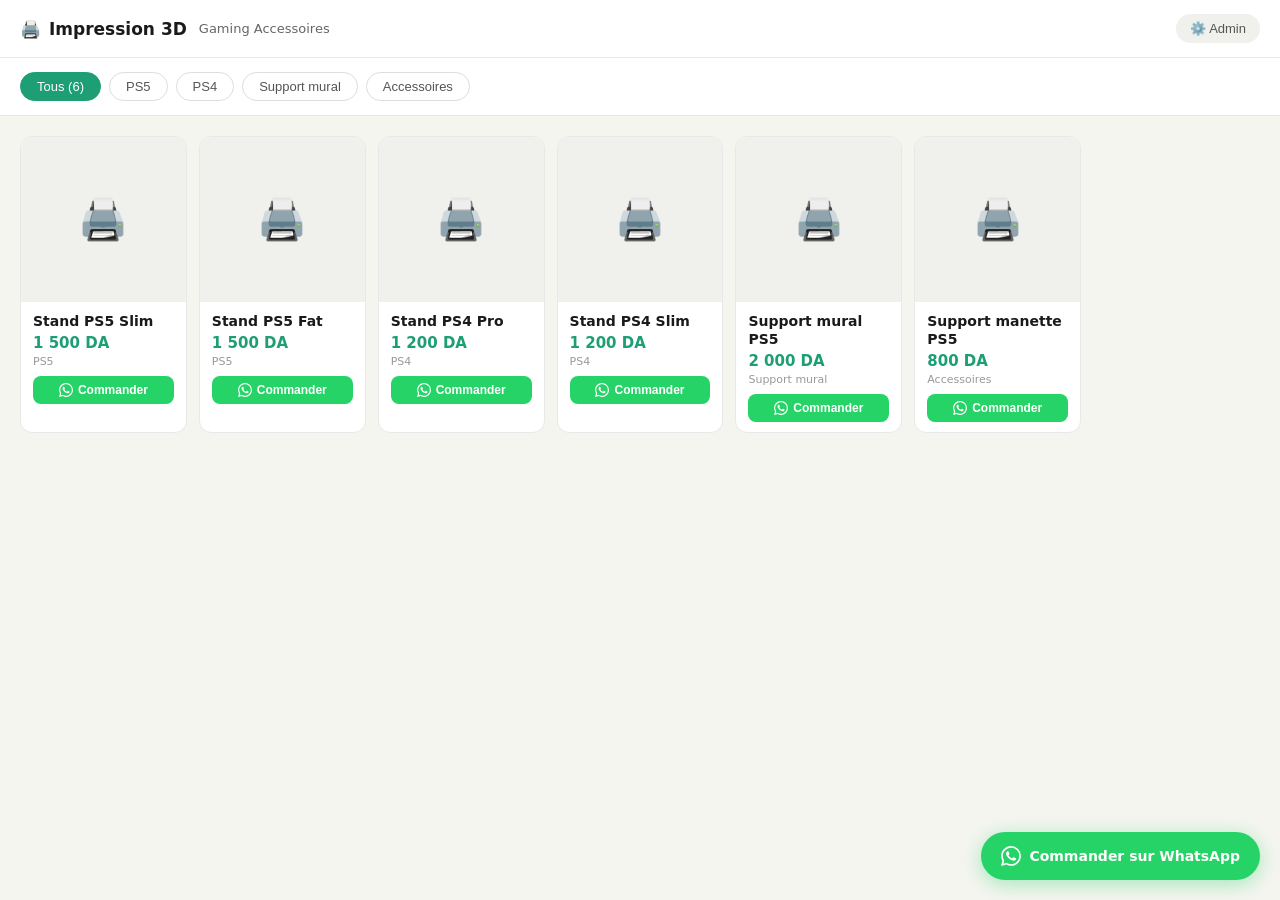
<file: catalogue-3d.html>
<!DOCTYPE html>
<html lang="fr">
<head>
<meta charset="UTF-8"/>
<meta name="viewport" content="width=device-width, initial-scale=1.0"/>
<title>Impression 3D — Catalogue</title>
<style>
  *{box-sizing:border-box;margin:0;padding:0}
  body{font-family:system-ui,-apple-system,sans-serif;background:#f5f5f0;color:#1a1a1a;min-height:100vh}

  /* ─── HEADER ─── */
  .header{background:#fff;border-bottom:1px solid #e8e8e8;padding:14px 20px;display:flex;align-items:center;justify-content:space-between;position:sticky;top:0;z-index:50}
  .logo{font-size:17px;font-weight:600;display:flex;align-items:center;gap:8px}
  .logo-sub{font-size:13px;font-weight:400;color:#666;margin-left:4px}
  .header-right{display:flex;align-items:center;gap:10px}
  .admin-toggle{background:#f0f0ec;border:none;padding:7px 14px;border-radius:20px;font-size:13px;cursor:pointer;color:#555;font-weight:500}
  .admin-toggle:hover{background:#e5e5e0}

  /* ─── FILTRES ─── */
  .filters{padding:14px 20px;display:flex;gap:8px;flex-wrap:wrap;background:#fff;border-bottom:1px solid #e8e8e8}
  .filter-btn{padding:6px 16px;border-radius:20px;border:1px solid #ddd;font-size:13px;cursor:pointer;background:#fff;color:#555;transition:all .15s;white-space:nowrap}
  .filter-btn.active{background:#1D9E75;color:#fff;border-color:#1D9E75}
  .filter-btn:hover:not(.active){background:#f5f5f0}

  /* ─── GRILLE PRODUITS ─── */
  .grid{display:grid;grid-template-columns:repeat(auto-fill,minmax(160px,1fr));gap:12px;padding:20px;padding-bottom:100px}
  .card{background:#fff;border:1px solid #e8e8e8;border-radius:12px;overflow:hidden;transition:box-shadow .15s,transform .1s}
  .card:hover{box-shadow:0 4px 16px rgba(0,0,0,0.1);transform:translateY(-2px)}
  .card-img{width:100%;aspect-ratio:1;object-fit:cover;display:block;background:#f0f0ec}
  .card-img-placeholder{width:100%;aspect-ratio:1;display:flex;align-items:center;justify-content:center;background:#f0f0ec;font-size:40px}
  .card-body{padding:10px 12px}
  .card-name{font-size:14px;font-weight:600;line-height:1.3;margin-bottom:4px}
  .card-price{font-size:15px;font-weight:700;color:#1D9E75;margin-bottom:3px}
  .card-cat{font-size:11px;color:#999;margin-bottom:8px}
  .card-wa{width:100%;background:#25D366;color:#fff;border:none;padding:7px;border-radius:8px;font-size:12px;font-weight:600;cursor:pointer;display:flex;align-items:center;justify-content:center;gap:5px}
  .card-wa:hover{background:#1fba59}
  .card-wa svg{width:14px;height:14px;flex-shrink:0}

  /* ─── BOUTON WA FIXE ─── */
  .wa-fixed{position:fixed;bottom:20px;right:20px;background:#25D366;color:#fff;border:none;padding:14px 20px;border-radius:28px;font-size:14px;font-weight:600;cursor:pointer;display:flex;align-items:center;gap:8px;box-shadow:0 4px 20px rgba(37,211,102,0.4);z-index:40;text-decoration:none}
  .wa-fixed:hover{background:#1fba59}
  .wa-fixed svg{width:20px;height:20px}

  /* ─── PANNEAU ADMIN ─── */
  .admin-panel{display:none;position:fixed;inset:0;background:rgba(0,0,0,0.5);z-index:200;overflow-y:auto}
  .admin-panel.open{display:flex;align-items:flex-start;justify-content:center;padding:20px}
  .admin-box{background:#fff;border-radius:16px;width:100%;max-width:560px;padding:24px;margin:auto}
  .admin-title{font-size:18px;font-weight:700;margin-bottom:20px;display:flex;justify-content:space-between;align-items:center}
  .admin-close{background:#f0f0ec;border:none;width:32px;height:32px;border-radius:50%;font-size:18px;cursor:pointer;display:flex;align-items:center;justify-content:center}
  .admin-section{margin-bottom:24px}
  .admin-section h3{font-size:14px;font-weight:600;margin-bottom:12px;padding-bottom:8px;border-bottom:1px solid #eee}
  .form-grid{display:grid;grid-template-columns:1fr 1fr;gap:10px}
  .form-group{display:flex;flex-direction:column;gap:5px}
  .form-group.full{grid-column:1/-1}
  label{font-size:12px;color:#666;font-weight:500}
  input,select{padding:8px 12px;border:1px solid #ddd;border-radius:8px;font-size:13px;width:100%;outline:none}
  input:focus,select:focus{border-color:#1D9E75}
  .btn-add{background:#1D9E75;color:#fff;border:none;padding:10px 20px;border-radius:8px;font-size:14px;font-weight:600;cursor:pointer;width:100%;margin-top:4px}
  .btn-add:hover{background:#0F6E56}
  .product-list{display:flex;flex-direction:column;gap:8px;max-height:300px;overflow-y:auto}
  .product-item{display:flex;align-items:center;gap:10px;padding:8px 10px;background:#f5f5f0;border-radius:8px}
  .product-item-img{width:40px;height:40px;object-fit:cover;border-radius:6px;background:#e0e0dc;flex-shrink:0}
  .product-item-info{flex:1;min-width:0}
  .product-item-name{font-size:13px;font-weight:600;white-space:nowrap;overflow:hidden;text-overflow:ellipsis}
  .product-item-price{font-size:12px;color:#1D9E75;font-weight:600}
  .product-item-cat{font-size:11px;color:#999}
  .btn-edit{background:#f0f0ec;border:none;padding:5px 10px;border-radius:6px;font-size:11px;cursor:pointer;color:#555;white-space:nowrap}
  .btn-edit:hover{background:#e5e5e0}
  .btn-delete{background:#fdecea;border:none;padding:5px 10px;border-radius:6px;font-size:11px;cursor:pointer;color:#c0392b;white-space:nowrap}
  .btn-delete:hover{background:#f9d6d3}
  .btn-save-config{background:#f0f0ec;color:#333;border:none;padding:10px 20px;border-radius:8px;font-size:14px;font-weight:600;cursor:pointer;width:100%;margin-top:8px}
  .btn-save-config:hover{background:#e5e5e0}
  .notice{background:#E1F5EE;color:#0F6E56;padding:10px 14px;border-radius:8px;font-size:12px;margin-top:10px;line-height:1.5}
  .empty{text-align:center;padding:30px;color:#999;font-size:13px}
  @media(max-width:480px){
    .form-grid{grid-template-columns:1fr}
    .grid{grid-template-columns:repeat(auto-fill,minmax(140px,1fr))}
    .wa-fixed{bottom:14px;right:14px;padding:12px 16px;font-size:13px}
  }
</style>
</head>
<body>

<!-- ═══════════════ HEADER ═══════════════ -->
<div class="header">
  <div class="logo">
    🖨️ <span id="site-nom">Impression 3D</span>
    <span class="logo-sub" id="site-sous-titre">Gaming Accessoires</span>
  </div>
  <div class="header-right">
    <button class="admin-toggle" onclick="toggleAdmin()">⚙️ Admin</button>
  </div>
</div>

<!-- ═══════════════ FILTRES ═══════════════ -->
<div class="filters" id="filters"></div>

<!-- ═══════════════ GRILLE PRODUITS ═══════════════ -->
<div class="grid" id="grid"></div>

<!-- ═══════════════ BOUTON WA FIXE ═══════════════ -->
<a class="wa-fixed" id="wa-link" href="#" onclick="ouvrirWA('');return false;">
  <svg viewBox="0 0 24 24" fill="currentColor"><path d="M17.472 14.382c-.297-.149-1.758-.867-2.03-.967-.273-.099-.471-.148-.67.15-.197.297-.767.966-.94 1.164-.173.199-.347.223-.644.075-.297-.15-1.255-.463-2.39-1.475-.883-.788-1.48-1.761-1.653-2.059-.173-.297-.018-.458.13-.606.134-.133.298-.347.446-.52.149-.174.198-.298.298-.497.099-.198.05-.371-.025-.52-.075-.149-.669-1.612-.916-2.207-.242-.579-.487-.5-.669-.51-.173-.008-.371-.01-.57-.01-.198 0-.52.074-.792.372-.272.297-1.04 1.016-1.04 2.479 0 1.462 1.065 2.875 1.213 3.074.149.198 2.096 3.2 5.077 4.487.709.306 1.262.489 1.694.625.712.227 1.36.195 1.871.118.571-.085 1.758-.719 2.006-1.413.248-.694.248-1.289.173-1.413-.074-.124-.272-.198-.57-.347m-5.421 7.403h-.004a9.87 9.87 0 01-5.031-1.378l-.361-.214-3.741.982.998-3.648-.235-.374a9.86 9.86 0 01-1.51-5.26c.001-5.45 4.436-9.884 9.888-9.884 2.64 0 5.122 1.03 6.988 2.898a9.825 9.825 0 012.893 6.994c-.003 5.45-4.437 9.884-9.885 9.884m8.413-18.297A11.815 11.815 0 0012.05 0C5.495 0 .16 5.335.157 11.892c0 2.096.547 4.142 1.588 5.945L.057 24l6.305-1.654a11.882 11.882 0 005.683 1.448h.005c6.554 0 11.89-5.335 11.893-11.893a11.821 11.821 0 00-3.48-8.413z"/></svg>
  Commander sur WhatsApp
</a>

<!-- ═══════════════ PANNEAU ADMIN ═══════════════ -->
<div class="admin-panel" id="admin-panel">
  <div class="admin-box">
    <div class="admin-title">
      ⚙️ Panneau Admin
      <button class="admin-close" onclick="toggleAdmin()">✕</button>
    </div>

    <!-- Configuration du site -->
    <div class="admin-section">
      <h3>🔧 Configuration du site</h3>
      <div class="form-grid">
        <div class="form-group full">
          <label>Nom du site</label>
          <input type="text" id="cfg-nom" placeholder="Ex: Impression 3D Alger"/>
        </div>
        <div class="form-group full">
          <label>Sous-titre</label>
          <input type="text" id="cfg-sous" placeholder="Ex: Gaming Accessoires"/>
        </div>
        <div class="form-group full">
          <label>Numéro WhatsApp (format international sans +)</label>
          <input type="text" id="cfg-wa" placeholder="213661234567"/>
        </div>
      </div>
      <button class="btn-save-config" onclick="sauvegarderConfig()">💾 Sauvegarder la config</button>
    </div>

    <!-- Ajouter un produit -->
    <div class="admin-section">
      <h3>➕ Ajouter / Modifier un produit</h3>
      <input type="hidden" id="edit-id"/>
      <div class="form-grid">
        <div class="form-group full">
          <label>Nom du produit *</label>
          <input type="text" id="f-nom" placeholder="Ex: Stand PS5 Slim"/>
        </div>
        <div class="form-group">
          <label>Prix *</label>
          <input type="text" id="f-prix" placeholder="Ex: 1 500 DA"/>
        </div>
        <div class="form-group">
          <label>Catégorie *</label>
          <input type="text" id="f-cat" placeholder="Ex: PS5, PS4, Accessoires"/>
        </div>
        <div class="form-group full">
          <label>Lien image (URL depuis Makerworld ou autre)</label>
          <input type="text" id="f-img" placeholder="https://makerworld.com/...ou lien image directe"/>
        </div>
      </div>
      <button class="btn-add" id="btn-add-prod" onclick="ajouterProduit()">➕ Ajouter le produit</button>
      <div class="notice">
        💡 <strong>Comment obtenir un lien image depuis Makerworld :</strong><br/>
        1. Ouvrez la page du modèle sur Makerworld<br/>
        2. Clic droit sur la photo → "Copier l'adresse de l'image"<br/>
        3. Collez le lien ci-dessus
      </div>
    </div>

    <!-- Liste des produits -->
    <div class="admin-section">
      <h3>📦 Mes produits (<span id="count-prod">0</span>)</h3>
      <div class="product-list" id="product-list"></div>
    </div>

    <!-- Export -->
    <div class="admin-section">
      <h3>💾 Sauvegarder & Exporter</h3>
      <p style="font-size:12px;color:#666;margin-bottom:10px;line-height:1.6">
        Téléchargez votre catalogue mis à jour. Remplacez l'ancien fichier HTML par le nouveau.
      </p>
      <button class="btn-add" onclick="exporterHTML()">⬇️ Télécharger mon catalogue mis à jour</button>
    </div>

  </div>
</div>

<script>
// ═══════════════ DONNÉES PAR DÉFAUT ═══════════════
let config = {
  nom: "Impression 3D",
  sousTitre: "Gaming Accessoires",
  whatsapp: "213XXXXXXXXX"
};

let produits = [
  {id:1, nom:"Stand PS5 Slim", prix:"1 500 DA", cat:"PS5", img:"https://lh3.googleusercontent.com/sitesv/[base64]w1280"},
  {id:2, nom:"Stand PS5 Fat", prix:"1 500 DA", cat:"PS5", img:"https://lh3.googleusercontent.com/sitesv/[base64]w1280"},
  {id:3, nom:"Stand PS4 Pro", prix:"1 200 DA", cat:"PS4", img:"https://lh3.googleusercontent.com/sitesv/[base64]w1280"},
  {id:4, nom:"Stand PS4 Slim", prix:"1 200 DA", cat:"PS4", img:"https://lh3.googleusercontent.com/sitesv/[base64]w1280"},
  {id:5, nom:"Support mural PS5", prix:"2 000 DA", cat:"Support mural", img:"https://lh3.googleusercontent.com/sitesv/[base64]w1280"},
  {id:6, nom:"Support manette PS5", prix:"800 DA", cat:"Accessoires", img:"https://lh3.googleusercontent.com/sitesv/[base64]w1280"},
];

let filtreActif = "Tous";
let nextId = 100;

// ═══════════════ RENDU PRINCIPAL ═══════════════
function afficherSite() {
  document.getElementById("site-nom").textContent = config.nom;
  document.getElementById("site-sous-titre").textContent = config.sousTitre;

  // Filtres
  const cats = ["Tous", ...new Set(produits.map(p => p.cat))];
  document.getElementById("filters").innerHTML = cats.map(c =>
    `<button class="filter-btn ${c===filtreActif?'active':''}" onclick="filtrer('${c}')">${c} ${c==='Tous'?'('+produits.length+')':''}</button>`
  ).join("");

  // Grille
  const liste = filtreActif === "Tous" ? produits : produits.filter(p => p.cat === filtreActif);
  if(liste.length === 0) {
    document.getElementById("grid").innerHTML = `<div class="empty" style="grid-column:1/-1">Aucun produit dans cette catégorie.</div>`;
  } else {
    document.getElementById("grid").innerHTML = liste.map(p => `
      <div class="card">
        ${p.img
          ? `<img class="card-img" src="${p.img}" alt="${p.nom}" onerror="this.outerHTML='<div class=card-img-placeholder>🖨️</div>'">`
          : `<div class="card-img-placeholder">🖨️</div>`
        }
        <div class="card-body">
          <div class="card-name">${p.nom}</div>
          <div class="card-price">${p.prix}</div>
          <div class="card-cat">${p.cat}</div>
          <button class="card-wa" onclick="ouvrirWA('${p.nom} — ${p.prix}')">
            <svg viewBox="0 0 24 24" fill="currentColor"><path d="M17.472 14.382c-.297-.149-1.758-.867-2.03-.967-.273-.099-.471-.148-.67.15-.197.297-.767.966-.94 1.164-.173.199-.347.223-.644.075-.297-.15-1.255-.463-2.39-1.475-.883-.788-1.48-1.761-1.653-2.059-.173-.297-.018-.458.13-.606.134-.133.298-.347.446-.52.149-.174.198-.298.298-.497.099-.198.05-.371-.025-.52-.075-.149-.669-1.612-.916-2.207-.242-.579-.487-.5-.669-.51-.173-.008-.371-.01-.57-.01-.198 0-.52.074-.792.372-.272.297-1.04 1.016-1.04 2.479 0 1.462 1.065 2.875 1.213 3.074.149.198 2.096 3.2 5.077 4.487.709.306 1.262.489 1.694.625.712.227 1.36.195 1.871.118.571-.085 1.758-.719 2.006-1.413.248-.694.248-1.289.173-1.413-.074-.124-.272-.198-.57-.347m-5.421 7.403h-.004a9.87 9.87 0 01-5.031-1.378l-.361-.214-3.741.982.998-3.648-.235-.374a9.86 9.86 0 01-1.51-5.26c.001-5.45 4.436-9.884 9.888-9.884 2.64 0 5.122 1.03 6.988 2.898a9.825 9.825 0 012.893 6.994c-.003 5.45-4.437 9.884-9.885 9.884m8.413-18.297A11.815 11.815 0 0012.05 0C5.495 0 .16 5.335.157 11.892c0 2.096.547 4.142 1.588 5.945L.057 24l6.305-1.654a11.882 11.882 0 005.683 1.448h.005c6.554 0 11.89-5.335 11.893-11.893a11.821 11.821 0 00-3.48-8.413z"/></svg>
            Commander
          </button>
        </div>
      </div>
    `).join("");
  }
}

function filtrer(cat) {
  filtreActif = cat;
  afficherSite();
}

function ouvrirWA(produit) {
  const num = config.whatsapp;
  const msg = produit
    ? `Bonjour, je veux commander : ${produit}`
    : `Bonjour, je voudrais passer une commande.`;
  window.open(`https://wa.me/${num}?text=${encodeURIComponent(msg)}`, '_blank');
}

// ═══════════════ ADMIN ═══════════════
function toggleAdmin() {
  const p = document.getElementById("admin-panel");
  p.classList.toggle("open");
  if(p.classList.contains("open")) chargerAdmin();
}

function chargerAdmin() {
  document.getElementById("cfg-nom").value = config.nom;
  document.getElementById("cfg-sous").value = config.sousTitre;
  document.getElementById("cfg-wa").value = config.whatsapp;
  rafraichirListeProduits();
}

function sauvegarderConfig() {
  config.nom = document.getElementById("cfg-nom").value.trim() || config.nom;
  config.sousTitre = document.getElementById("cfg-sous").value.trim() || config.sousTitre;
  config.whatsapp = document.getElementById("cfg-wa").value.trim() || config.whatsapp;
  afficherSite();
  alert("✅ Configuration sauvegardée !");
}

function ajouterProduit() {
  const nom = document.getElementById("f-nom").value.trim();
  const prix = document.getElementById("f-prix").value.trim();
  const cat = document.getElementById("f-cat").value.trim();
  const img = document.getElementById("f-img").value.trim();
  const editId = document.getElementById("edit-id").value;

  if(!nom || !prix || !cat) {
    alert("⚠️ Veuillez remplir : Nom, Prix et Catégorie");
    return;
  }

  if(editId) {
    const idx = produits.findIndex(p => p.id == editId);
    if(idx >= 0) {
      produits[idx] = {id: parseInt(editId), nom, prix, cat, img};
    }
    document.getElementById("edit-id").value = "";
    document.getElementById("btn-add-prod").textContent = "➕ Ajouter le produit";
  } else {
    produits.push({id: nextId++, nom, prix, cat, img});
  }

  document.getElementById("f-nom").value = "";
  document.getElementById("f-prix").value = "";
  document.getElementById("f-cat").value = "";
  document.getElementById("f-img").value = "";
  afficherSite();
  rafraichirListeProduits();
}

function modifierProduit(id) {
  const p = produits.find(x => x.id == id);
  if(!p) return;
  document.getElementById("edit-id").value = p.id;
  document.getElementById("f-nom").value = p.nom;
  document.getElementById("f-prix").value = p.prix;
  document.getElementById("f-cat").value = p.cat;
  document.getElementById("f-img").value = p.img || "";
  document.getElementById("btn-add-prod").textContent = "✏️ Modifier le produit";
  document.getElementById("f-nom").focus();
  document.getElementById("f-nom").scrollIntoView({behavior:"smooth"});
}

function supprimerProduit(id) {
  if(!confirm("Supprimer ce produit ?")) return;
  produits = produits.filter(p => p.id != id);
  afficherSite();
  rafraichirListeProduits();
}

function rafraichirListeProduits() {
  document.getElementById("count-prod").textContent = produits.length;
  if(produits.length === 0) {
    document.getElementById("product-list").innerHTML = `<div class="empty">Aucun produit. Ajoutez-en un ci-dessus.</div>`;
    return;
  }
  document.getElementById("product-list").innerHTML = produits.map(p => `
    <div class="product-item">
      ${p.img
        ? `<img class="product-item-img" src="${p.img}" alt="${p.nom}" onerror="this.outerHTML='<div style=width:40px;height:40px;background:#e0e0dc;border-radius:6px;display:flex;align-items:center;justify-content:center;font-size:18px>🖨️</div>'">`
        : `<div style="width:40px;height:40px;background:#e0e0dc;border-radius:6px;display:flex;align-items:center;justify-content:center;font-size:18px">🖨️</div>`
      }
      <div class="product-item-info">
        <div class="product-item-name">${p.nom}</div>
        <div class="product-item-price">${p.prix}</div>
        <div class="product-item-cat">${p.cat}</div>
      </div>
      <button class="btn-edit" onclick="modifierProduit(${p.id})">✏️</button>
      <button class="btn-delete" onclick="supprimerProduit(${p.id})">🗑️</button>
    </div>
  `).join("");
}

// ═══════════════ EXPORT HTML ═══════════════
function exporterHTML() {
  const produitsJSON = JSON.stringify(produits);
  const configJSON = JSON.stringify(config);

  const contenu = document.documentElement.outerHTML
    .replace(/let produits = \[[\s\S]*?\];/, `let produits = ${produitsJSON};`)
    .replace(/let config = \{[\s\S]*?\};/, `let config = ${configJSON};`);

  const blob = new Blob([contenu], {type: "text/html;charset=utf-8"});
  const a = document.createElement("a");
  a.href = URL.createObjectURL(blob);
  a.download = "catalogue-3d.html";
  a.click();
}

// ═══════════════ DÉMARRAGE ═══════════════
afficherSite();
</script>
</body>
</html>
</file>
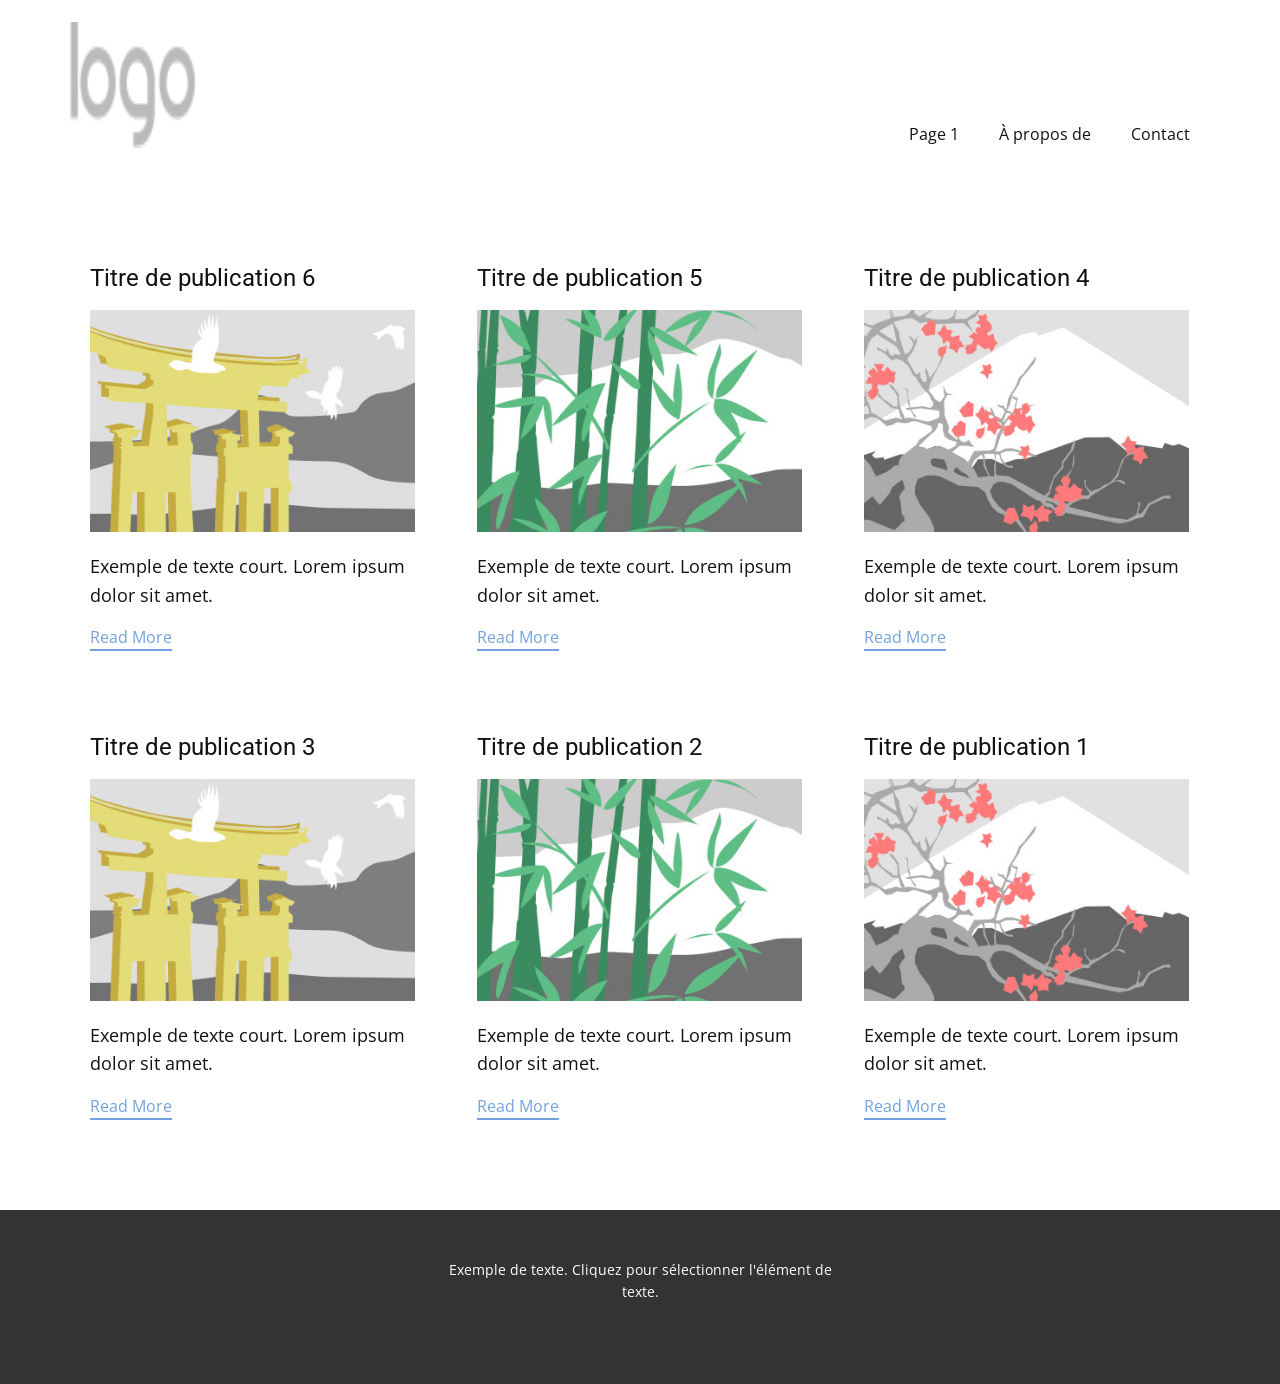
<file: blog/blog.html>
<!DOCTYPE html>
<html style="font-size: 16px;" lang="fr"><head>
    <meta name="viewport" content="width=device-width, initial-scale=1.0">
    <meta charset="utf-8">
    <meta name="keywords" content="">
    <meta name="description" content="">
    <title>Blog</title>
    <link rel="stylesheet" href="../nicepage.css" media="screen">
<link rel="stylesheet" href="../Blog-Template.css" media="screen">
    <script class="u-script" type="text/javascript" src="../jquery.js" defer=""></script>
    <script class="u-script" type="text/javascript" src="../nicepage.js" defer=""></script>
    <meta name="generator" content="Nicepage 8.4.0, nicepage.com">
    
    
    
    <link id="u-page-google-font" rel="stylesheet" href="https://fonts.googleapis.com/css2?display=swap&amp;family=Roboto:ital,wght@0,100;0,200;0,300;0,400;0,500;0,600;0,700;0,800;0,900;1,100;1,200;1,300;1,400;1,500;1,600;1,700;1,800;1,900&amp;family=Open+Sans:ital,wght@0,300;0,400;0,500;0,600;0,700;0,800;1,300;1,400;1,500;1,600;1,700;1,800">
    <script type="application/ld+json">{
		"@context": "http://schema.org",
		"@type": "Organization",
		"name": "",
		"logo": "images/default-logo.png"
}</script>
    <meta name="theme-color" content="#73a3de">
  <meta data-intl-tel-input-cdn-path="intlTelInput/"></head>
  <body data-path-to-root="../" data-include-products="false" class="u-body u-xl-mode" data-lang="fr"><header class="u-clearfix u-header u-header" id="header"><div class="u-clearfix u-sheet u-valign-middle u-sheet-1">
        <a href="#" class="u-image u-logo u-image-1">
          <img src="../images/default-logo.png" class="u-logo-image u-logo-image-1">
        </a>
        <nav class="u-menu u-menu-one-level u-offcanvas u-menu-1" role="navigation" aria-label="Menu navigation">
          <div class="menu-collapse" style="font-size: 1rem; letter-spacing: 0px;">
            <a class="u-button-style u-custom-left-right-menu-spacing u-custom-padding-bottom u-custom-top-bottom-menu-spacing u-hamburger-link u-nav-link u-text-active-palette-1-base u-text-hover-palette-2-base" href="#" tabindex="-1" aria-label="Open menu" aria-controls="3798">
              <svg class="u-svg-link" viewBox="0 0 24 24"><use xlink:href="#menu-hamburger"></use></svg>
              <svg class="u-svg-content" version="1.1" id="menu-hamburger" viewBox="0 0 16 16" x="0px" y="0px" xmlns:xlink="http://www.w3.org/1999/xlink" xmlns="http://www.w3.org/2000/svg"><g><rect y="1" width="16" height="2"></rect><rect y="7" width="16" height="2"></rect><rect y="13" width="16" height="2"></rect>
</g></svg>
            </a>
          </div>
          <div class="u-nav-container">
            <ul class="u-nav u-unstyled u-nav-1" role="menubar"><li class="u-nav-item" role="none"><a class="u-button-style u-nav-link u-text-active-palette-1-base u-text-hover-palette-2-base u-nav-link-2" href="../" role="menuitem">Page 1</a>
</li><li class="u-nav-item" role="none"><a class="u-button-style u-nav-link u-text-active-palette-1-base u-text-hover-palette-2-base u-nav-link-2" href="../À-propos-de.html" role="menuitem">À propos de</a>
</li><li class="u-nav-item" role="none"><a class="u-button-style u-nav-link u-text-active-palette-1-base u-text-hover-palette-2-base u-nav-link-2" href="../Contact.html" role="menuitem">Contact</a>
</li></ul>
          </div>
          <div class="u-nav-container-collapse" id="3798" role="region" aria-label="Menu panel">
            <div class="u-black u-container-style u-inner-container-layout u-opacity u-opacity-95 u-sidenav">
              <div class="u-inner-container-layout u-sidenav-overflow">
                <div class="u-menu-close" tabindex="-1" aria-label="Close menu"></div>
                <ul class="u-align-center u-nav u-popupmenu-items u-unstyled u-nav-2"><li class="u-nav-item"><a class="u-button-style u-nav-link" href="../">Page 1</a>
</li><li class="u-nav-item"><a class="u-button-style u-nav-link" href="../À-propos-de.html">À propos de</a>
</li><li class="u-nav-item"><a class="u-button-style u-nav-link" href="../Contact.html">Contact</a>
</li></ul>
              </div>
            </div>
            <div class="u-black u-menu-overlay u-opacity u-opacity-70"></div>
          </div>
        </nav>
      </div></header>
    <section class="u-clearfix u-section-1" id="block-2">
      <div class="u-clearfix u-sheet u-valign-middle u-sheet-1"><!--blog--><!--blog_options_json--><!--{"type":"Recent","source":"","tags":"","count":""}--><!--/blog_options_json-->
        <div class="u-blog u-expanded-width u-repeater u-repeater-1" data-blog-id="blog-1"><!--blog_post-->
          <div class="u-blog-post u-container-style u-repeater-item u-white u-repeater-item-1">
            <div class="u-container-layout u-similar-container u-valign-top u-container-layout-1"><!--blog_post_header-->
              <h4 class="u-blog-control u-text u-text-1">
                <a class="u-post-header-link" href="../blog/publication-5.html">Titre de publication 6</a>
              </h4><!--/blog_post_header--><!--blog_post_image-->
              <img alt="" class="u-blog-control u-expanded-width u-image u-image-default u-image-1" src="../images/8ad73f3c.jpeg" data-href="../blog/publication-5.html"><!--/blog_post_image--><!--blog_post_content-->
              <div class="u-blog-control u-post-content u-text u-text-2 fr-view">Exemple de texte court. Lorem ipsum dolor sit amet.</div><!--/blog_post_content--><!--blog_post_readmore-->
              <a href="../blog/publication-5.html" class="u-blog-control u-border-2 u-border-palette-1-base u-btn u-btn-rectangle u-button-style u-none u-btn-1"><!--blog_post_readmore_content--><!--options_json--><!--{"content":"Read More","defaultValue":"Lire la suite"}--><!--/options_json-->Read More<!--/blog_post_readmore_content--></a><!--/blog_post_readmore-->
            </div>
          </div><div class="u-blog-post u-container-style u-repeater-item u-video-cover u-white">
            <div class="u-container-layout u-similar-container u-valign-top u-container-layout-2"><!--blog_post_header-->
              <h4 class="u-blog-control u-text u-text-3">
                <a class="u-post-header-link" href="../blog/publication-4.html">Titre de publication 5</a>
              </h4><!--/blog_post_header--><!--blog_post_image-->
              <img alt="" class="u-blog-control u-expanded-width u-image u-image-default u-image-2" src="../images/68f64b9d.jpeg" data-href="../blog/publication-4.html"><!--/blog_post_image--><!--blog_post_content-->
              <div class="u-blog-control u-post-content u-text u-text-4 fr-view">Exemple de texte court. Lorem ipsum dolor sit amet.</div><!--/blog_post_content--><!--blog_post_readmore-->
              <a href="../blog/publication-4.html" class="u-blog-control u-border-2 u-border-palette-1-base u-btn u-btn-rectangle u-button-style u-none u-btn-2"><!--blog_post_readmore_content--><!--options_json--><!--{"content":"Read More","defaultValue":"Lire la suite"}--><!--/options_json-->Read More<!--/blog_post_readmore_content--></a><!--/blog_post_readmore-->
            </div>
          </div><div class="u-blog-post u-container-style u-repeater-item u-video-cover u-white">
            <div class="u-container-layout u-similar-container u-valign-top u-container-layout-3"><!--blog_post_header-->
              <h4 class="u-blog-control u-text u-text-5">
                <a class="u-post-header-link" href="../blog/publication-3.html">Titre de publication 4</a>
              </h4><!--/blog_post_header--><!--blog_post_image-->
              <img alt="" class="u-blog-control u-expanded-width u-image u-image-default u-image-3" src="../images/0fd3416c.jpeg" data-href="../blog/publication-3.html"><!--/blog_post_image--><!--blog_post_content-->
              <div class="u-blog-control u-post-content u-text u-text-6 fr-view">Exemple de texte court. Lorem ipsum dolor sit amet.</div><!--/blog_post_content--><!--blog_post_readmore-->
              <a href="../blog/publication-3.html" class="u-blog-control u-border-2 u-border-palette-1-base u-btn u-btn-rectangle u-button-style u-none u-btn-3"><!--blog_post_readmore_content--><!--options_json--><!--{"content":"Read More","defaultValue":"Lire la suite"}--><!--/options_json-->Read More<!--/blog_post_readmore_content--></a><!--/blog_post_readmore-->
            </div>
          </div><div class="u-blog-post u-container-style u-repeater-item u-white u-repeater-item-1">
            <div class="u-container-layout u-similar-container u-valign-top u-container-layout-1"><!--blog_post_header-->
              <h4 class="u-blog-control u-text u-text-1">
                <a class="u-post-header-link" href="../blog/publication-2.html">Titre de publication 3</a>
              </h4><!--/blog_post_header--><!--blog_post_image-->
              <img alt="" class="u-blog-control u-expanded-width u-image u-image-default u-image-1" src="../images/8ad73f3c.jpeg" data-href="../blog/publication-2.html"><!--/blog_post_image--><!--blog_post_content-->
              <div class="u-blog-control u-post-content u-text u-text-2 fr-view">Exemple de texte court. Lorem ipsum dolor sit amet.</div><!--/blog_post_content--><!--blog_post_readmore-->
              <a href="../blog/publication-2.html" class="u-blog-control u-border-2 u-border-palette-1-base u-btn u-btn-rectangle u-button-style u-none u-btn-1"><!--blog_post_readmore_content--><!--options_json--><!--{"content":"Read More","defaultValue":"Lire la suite"}--><!--/options_json-->Read More<!--/blog_post_readmore_content--></a><!--/blog_post_readmore-->
            </div>
          </div><div class="u-blog-post u-container-style u-repeater-item u-video-cover u-white">
            <div class="u-container-layout u-similar-container u-valign-top u-container-layout-2"><!--blog_post_header-->
              <h4 class="u-blog-control u-text u-text-3">
                <a class="u-post-header-link" href="../blog/publication-1.html">Titre de publication 2</a>
              </h4><!--/blog_post_header--><!--blog_post_image-->
              <img alt="" class="u-blog-control u-expanded-width u-image u-image-default u-image-2" src="../images/68f64b9d.jpeg" data-href="../blog/publication-1.html"><!--/blog_post_image--><!--blog_post_content-->
              <div class="u-blog-control u-post-content u-text u-text-4 fr-view">Exemple de texte court. Lorem ipsum dolor sit amet.</div><!--/blog_post_content--><!--blog_post_readmore-->
              <a href="../blog/publication-1.html" class="u-blog-control u-border-2 u-border-palette-1-base u-btn u-btn-rectangle u-button-style u-none u-btn-2"><!--blog_post_readmore_content--><!--options_json--><!--{"content":"Read More","defaultValue":"Lire la suite"}--><!--/options_json-->Read More<!--/blog_post_readmore_content--></a><!--/blog_post_readmore-->
            </div>
          </div><div class="u-blog-post u-container-style u-repeater-item u-video-cover u-white">
            <div class="u-container-layout u-similar-container u-valign-top u-container-layout-3"><!--blog_post_header-->
              <h4 class="u-blog-control u-text u-text-5">
                <a class="u-post-header-link" href="../blog/publication.html">Titre de publication 1</a>
              </h4><!--/blog_post_header--><!--blog_post_image-->
              <img alt="" class="u-blog-control u-expanded-width u-image u-image-default u-image-3" src="../images/0fd3416c.jpeg" data-href="../blog/publication.html"><!--/blog_post_image--><!--blog_post_content-->
              <div class="u-blog-control u-post-content u-text u-text-6 fr-view">Exemple de texte court. Lorem ipsum dolor sit amet.</div><!--/blog_post_content--><!--blog_post_readmore-->
              <a href="../blog/publication.html" class="u-blog-control u-border-2 u-border-palette-1-base u-btn u-btn-rectangle u-button-style u-none u-btn-3"><!--blog_post_readmore_content--><!--options_json--><!--{"content":"Read More","defaultValue":"Lire la suite"}--><!--/options_json-->Read More<!--/blog_post_readmore_content--></a><!--/blog_post_readmore-->
            </div>
          </div><!--/blog_post--><!--blog_post-->
          <!--/blog_post--><!--blog_post-->
          <!--/blog_post-->
        </div><!--/blog-->
      </div>
    </section>
    
    
    
    <footer class="u-align-center u-clearfix u-container-align-center u-footer u-grey-80 u-footer" id="footer"><div class="u-clearfix u-sheet u-sheet-1">
        <p class="u-small-text u-text u-text-variant u-text-1">Exemple de texte. Cliquez pour sélectionner l'élément de texte.</p>
      </div></footer>
    <section class="u-backlink u-clearfix u-grey-80"></section>
  
</body></html>
</file>
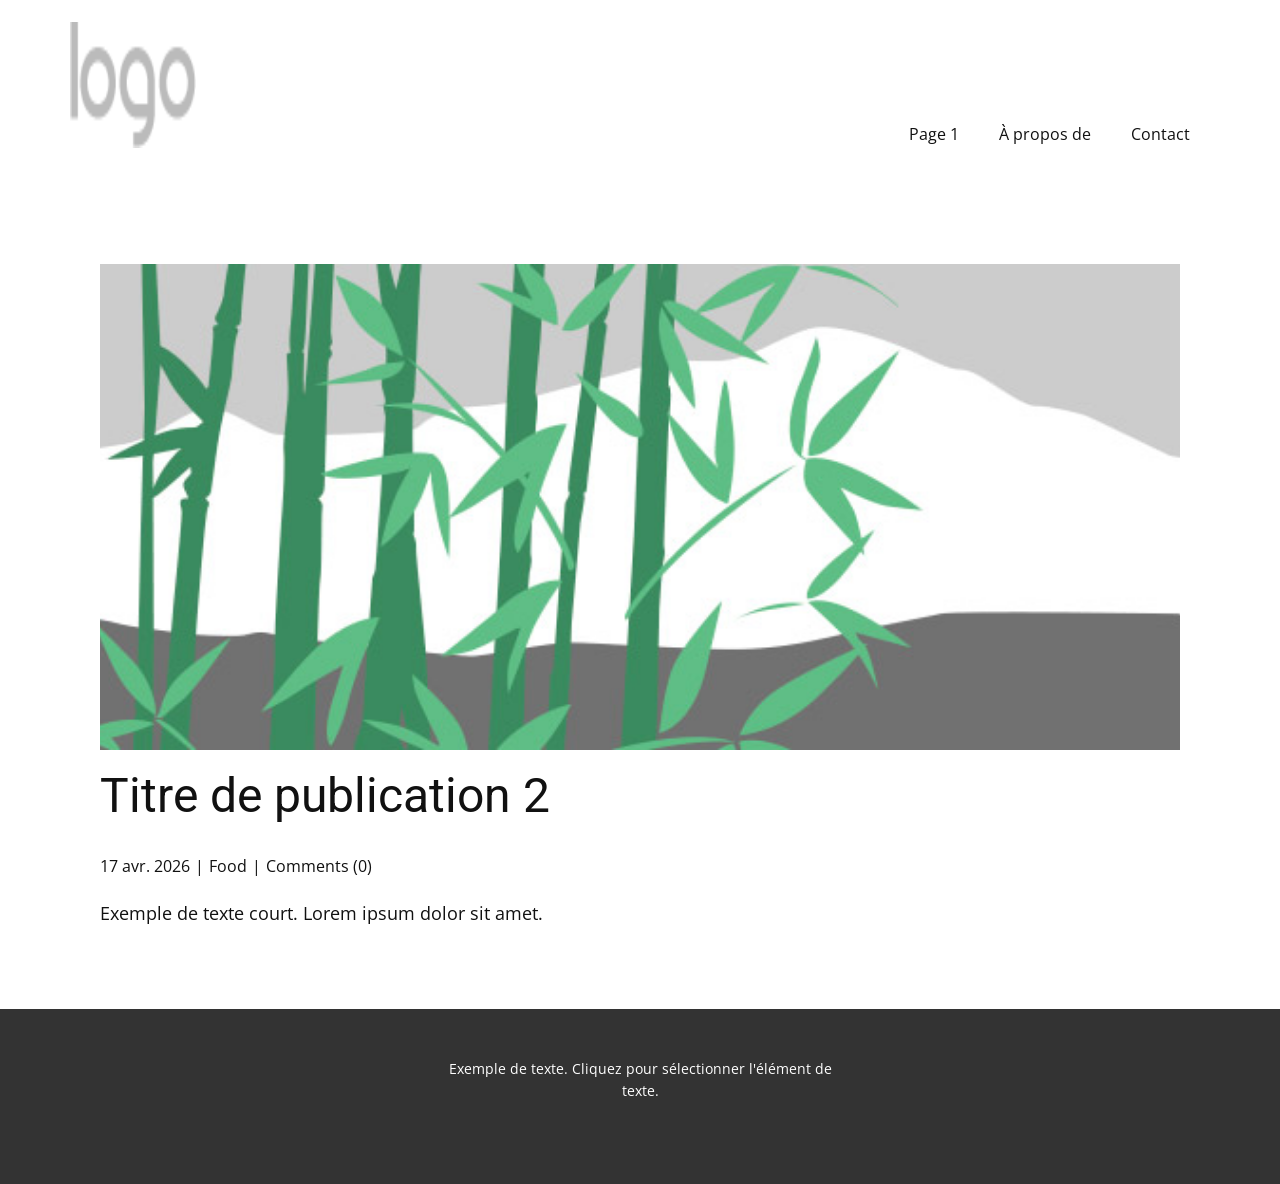
<file: blog/publication-1.html>
<!DOCTYPE html>
<html style="font-size: 16px;" lang="fr"><head>
    <meta name="viewport" content="width=device-width, initial-scale=1.0">
    <meta charset="utf-8">
    <meta name="keywords" content="Titre de publication 1">
    <meta name="description" content="">
    <title>Titre de publication 2</title>
    <link rel="stylesheet" href="../nicepage.css" media="screen">
<link rel="stylesheet" href="../Post-Template.css" media="screen">
    <script class="u-script" type="text/javascript" src="../jquery.js" defer=""></script>
    <script class="u-script" type="text/javascript" src="../nicepage.js" defer=""></script>
    <meta name="generator" content="Nicepage 8.4.0, nicepage.com">
    
    
    
    <link id="u-page-google-font" rel="stylesheet" href="https://fonts.googleapis.com/css2?display=swap&amp;family=Roboto:ital,wght@0,100;0,200;0,300;0,400;0,500;0,600;0,700;0,800;0,900;1,100;1,200;1,300;1,400;1,500;1,600;1,700;1,800;1,900&amp;family=Open+Sans:ital,wght@0,300;0,400;0,500;0,600;0,700;0,800;1,300;1,400;1,500;1,600;1,700;1,800">
    <script type="application/ld+json">{
		"@context": "http://schema.org",
		"@type": "Organization",
		"name": "",
		"logo": "images/default-logo.png"
}</script>
    <meta name="theme-color" content="#73a3de">
  <meta data-intl-tel-input-cdn-path="intlTelInput/"></head>
  <body data-path-to-root="./" data-include-products="false" class="u-body u-xl-mode" data-lang="fr"><header class="u-clearfix u-header u-header" id="header"><div class="u-clearfix u-sheet u-valign-middle u-sheet-1">
        <a href="#" class="u-image u-logo u-image-1">
          <img src="../images/default-logo.png" class="u-logo-image u-logo-image-1">
        </a>
        <nav class="u-menu u-menu-one-level u-offcanvas u-menu-1" role="navigation" aria-label="Menu navigation">
          <div class="menu-collapse" style="font-size: 1rem; letter-spacing: 0px;">
            <a class="u-button-style u-custom-left-right-menu-spacing u-custom-padding-bottom u-custom-top-bottom-menu-spacing u-hamburger-link u-nav-link u-text-active-palette-1-base u-text-hover-palette-2-base" href="#" tabindex="-1" aria-label="Open menu" aria-controls="3798">
              <svg class="u-svg-link" viewBox="0 0 24 24"><use xlink:href="#menu-hamburger"></use></svg>
              <svg class="u-svg-content" version="1.1" id="menu-hamburger" viewBox="0 0 16 16" x="0px" y="0px" xmlns:xlink="http://www.w3.org/1999/xlink" xmlns="http://www.w3.org/2000/svg"><g><rect y="1" width="16" height="2"></rect><rect y="7" width="16" height="2"></rect><rect y="13" width="16" height="2"></rect>
</g></svg>
            </a>
          </div>
          <div class="u-nav-container">
            <ul class="u-nav u-unstyled u-nav-1" role="menubar"><li class="u-nav-item" role="none"><a class="u-button-style u-nav-link u-text-active-palette-1-base u-text-hover-palette-2-base u-nav-link-2" href="../" role="menuitem">Page 1</a>
</li><li class="u-nav-item" role="none"><a class="u-button-style u-nav-link u-text-active-palette-1-base u-text-hover-palette-2-base u-nav-link-2" href="../À-propos-de.html" role="menuitem">À propos de</a>
</li><li class="u-nav-item" role="none"><a class="u-button-style u-nav-link u-text-active-palette-1-base u-text-hover-palette-2-base u-nav-link-2" href="../Contact.html" role="menuitem">Contact</a>
</li></ul>
          </div>
          <div class="u-nav-container-collapse" id="3798" role="region" aria-label="Menu panel">
            <div class="u-black u-container-style u-inner-container-layout u-opacity u-opacity-95 u-sidenav">
              <div class="u-inner-container-layout u-sidenav-overflow">
                <div class="u-menu-close" tabindex="-1" aria-label="Close menu"></div>
                <ul class="u-align-center u-nav u-popupmenu-items u-unstyled u-nav-2"><li class="u-nav-item"><a class="u-button-style u-nav-link" href="../">Page 1</a>
</li><li class="u-nav-item"><a class="u-button-style u-nav-link" href="../À-propos-de.html">À propos de</a>
</li><li class="u-nav-item"><a class="u-button-style u-nav-link" href="../Contact.html">Contact</a>
</li></ul>
              </div>
            </div>
            <div class="u-black u-menu-overlay u-opacity u-opacity-70"></div>
          </div>
        </nav>
      </div></header>
    <section class="u-align-center u-clearfix u-section-1" id="block-2">
      <div class="u-clearfix u-sheet u-valign-middle-md u-valign-middle-sm u-valign-middle-xs u-sheet-1"><!--post_details--><!--post_details_options_json--><!--{"source":""}--><!--/post_details_options_json--><!--blog_post-->
        <div class="u-container-style u-expanded-width u-post-details u-post-details-1">
          <div class="u-container-layout u-valign-middle u-container-layout-1"><!--blog_post_image-->
            <img alt="" class="u-blog-control u-expanded-width u-image u-image-default u-image-1" src="../images/68f64b9d.jpeg"><!--/blog_post_image--><!--blog_post_header-->
            <h2 class="u-blog-control u-text u-text-1">Titre de publication 2</h2><!--/blog_post_header--><!--blog_post_metadata-->
            <div class="u-blog-control u-metadata u-metadata-1"><!--blog_post_metadata_date--><span class="u-meta-date u-meta-icon">17 avr. 2026</span><!--/blog_post_metadata_date--><!--blog_post_metadata_category--><span class="u-meta-category u-meta-icon"><a href="/blog/blog.html#/blog-1///1">Food</a></span><!--/blog_post_metadata_category--><!--blog_post_metadata_comments--><span class="u-meta-comments u-meta-icon"><!--blog_post_metadata_comments_content-->Comments (0)<!--/blog_post_metadata_comments_content--></span><!--/blog_post_metadata_comments-->
            </div><!--/blog_post_metadata--><!--blog_post_content-->
            <div class="u-align-justify u-blog-control u-post-content u-text u-text-2 fr-view">
  <p>Exemple de texte court. Lorem ipsum dolor sit amet.</p>
  </div><!--/blog_post_content-->
          </div>
        </div><!--/blog_post--><!--/post_details-->
      </div>
    </section>
    
    
    
    <footer class="u-align-center u-clearfix u-container-align-center u-footer u-grey-80 u-footer" id="footer"><div class="u-clearfix u-sheet u-sheet-1">
        <p class="u-small-text u-text u-text-variant u-text-1">Exemple de texte. Cliquez pour sélectionner l'élément de texte.</p>
      </div></footer>
    <section class="u-backlink u-clearfix u-grey-80"></section>
  
</body></html>
</file>
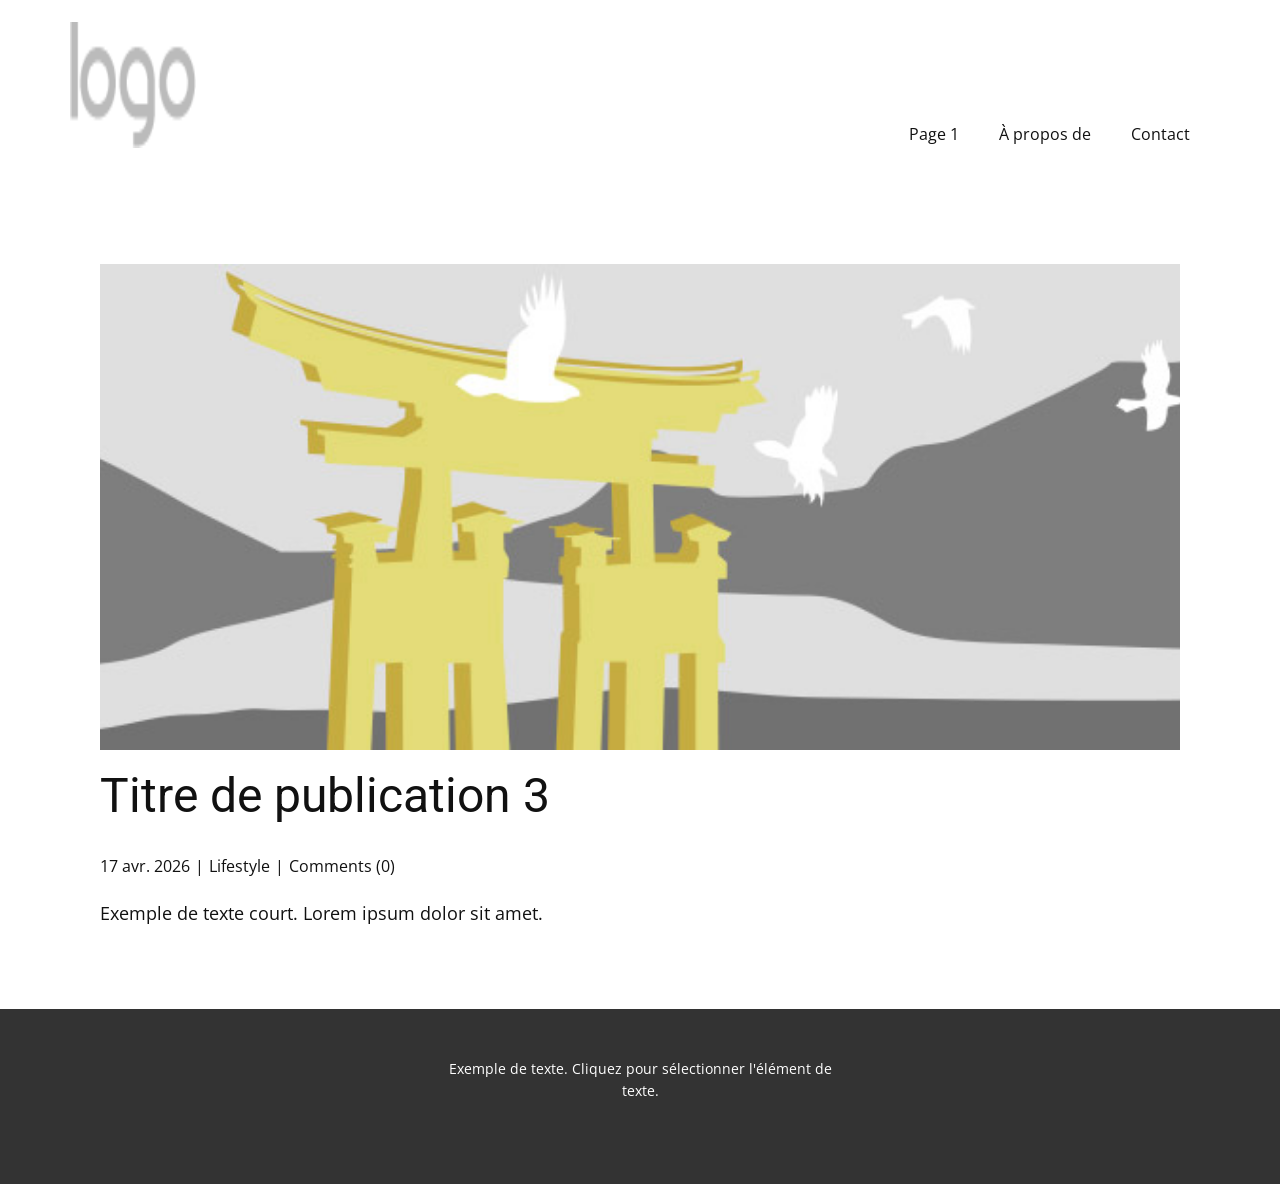
<file: blog/publication-2.html>
<!DOCTYPE html>
<html style="font-size: 16px;" lang="fr"><head>
    <meta name="viewport" content="width=device-width, initial-scale=1.0">
    <meta charset="utf-8">
    <meta name="keywords" content="Titre de publication 1">
    <meta name="description" content="">
    <title>Titre de publication 3</title>
    <link rel="stylesheet" href="../nicepage.css" media="screen">
<link rel="stylesheet" href="../Post-Template.css" media="screen">
    <script class="u-script" type="text/javascript" src="../jquery.js" defer=""></script>
    <script class="u-script" type="text/javascript" src="../nicepage.js" defer=""></script>
    <meta name="generator" content="Nicepage 8.4.0, nicepage.com">
    
    
    
    <link id="u-page-google-font" rel="stylesheet" href="https://fonts.googleapis.com/css2?display=swap&amp;family=Roboto:ital,wght@0,100;0,200;0,300;0,400;0,500;0,600;0,700;0,800;0,900;1,100;1,200;1,300;1,400;1,500;1,600;1,700;1,800;1,900&amp;family=Open+Sans:ital,wght@0,300;0,400;0,500;0,600;0,700;0,800;1,300;1,400;1,500;1,600;1,700;1,800">
    <script type="application/ld+json">{
		"@context": "http://schema.org",
		"@type": "Organization",
		"name": "",
		"logo": "images/default-logo.png"
}</script>
    <meta name="theme-color" content="#73a3de">
  <meta data-intl-tel-input-cdn-path="intlTelInput/"></head>
  <body data-path-to-root="./" data-include-products="false" class="u-body u-xl-mode" data-lang="fr"><header class="u-clearfix u-header u-header" id="header"><div class="u-clearfix u-sheet u-valign-middle u-sheet-1">
        <a href="#" class="u-image u-logo u-image-1">
          <img src="../images/default-logo.png" class="u-logo-image u-logo-image-1">
        </a>
        <nav class="u-menu u-menu-one-level u-offcanvas u-menu-1" role="navigation" aria-label="Menu navigation">
          <div class="menu-collapse" style="font-size: 1rem; letter-spacing: 0px;">
            <a class="u-button-style u-custom-left-right-menu-spacing u-custom-padding-bottom u-custom-top-bottom-menu-spacing u-hamburger-link u-nav-link u-text-active-palette-1-base u-text-hover-palette-2-base" href="#" tabindex="-1" aria-label="Open menu" aria-controls="3798">
              <svg class="u-svg-link" viewBox="0 0 24 24"><use xlink:href="#menu-hamburger"></use></svg>
              <svg class="u-svg-content" version="1.1" id="menu-hamburger" viewBox="0 0 16 16" x="0px" y="0px" xmlns:xlink="http://www.w3.org/1999/xlink" xmlns="http://www.w3.org/2000/svg"><g><rect y="1" width="16" height="2"></rect><rect y="7" width="16" height="2"></rect><rect y="13" width="16" height="2"></rect>
</g></svg>
            </a>
          </div>
          <div class="u-nav-container">
            <ul class="u-nav u-unstyled u-nav-1" role="menubar"><li class="u-nav-item" role="none"><a class="u-button-style u-nav-link u-text-active-palette-1-base u-text-hover-palette-2-base u-nav-link-2" href="../" role="menuitem">Page 1</a>
</li><li class="u-nav-item" role="none"><a class="u-button-style u-nav-link u-text-active-palette-1-base u-text-hover-palette-2-base u-nav-link-2" href="../À-propos-de.html" role="menuitem">À propos de</a>
</li><li class="u-nav-item" role="none"><a class="u-button-style u-nav-link u-text-active-palette-1-base u-text-hover-palette-2-base u-nav-link-2" href="../Contact.html" role="menuitem">Contact</a>
</li></ul>
          </div>
          <div class="u-nav-container-collapse" id="3798" role="region" aria-label="Menu panel">
            <div class="u-black u-container-style u-inner-container-layout u-opacity u-opacity-95 u-sidenav">
              <div class="u-inner-container-layout u-sidenav-overflow">
                <div class="u-menu-close" tabindex="-1" aria-label="Close menu"></div>
                <ul class="u-align-center u-nav u-popupmenu-items u-unstyled u-nav-2"><li class="u-nav-item"><a class="u-button-style u-nav-link" href="../">Page 1</a>
</li><li class="u-nav-item"><a class="u-button-style u-nav-link" href="../À-propos-de.html">À propos de</a>
</li><li class="u-nav-item"><a class="u-button-style u-nav-link" href="../Contact.html">Contact</a>
</li></ul>
              </div>
            </div>
            <div class="u-black u-menu-overlay u-opacity u-opacity-70"></div>
          </div>
        </nav>
      </div></header>
    <section class="u-align-center u-clearfix u-section-1" id="block-2">
      <div class="u-clearfix u-sheet u-valign-middle-md u-valign-middle-sm u-valign-middle-xs u-sheet-1"><!--post_details--><!--post_details_options_json--><!--{"source":""}--><!--/post_details_options_json--><!--blog_post-->
        <div class="u-container-style u-expanded-width u-post-details u-post-details-1">
          <div class="u-container-layout u-valign-middle u-container-layout-1"><!--blog_post_image-->
            <img alt="" class="u-blog-control u-expanded-width u-image u-image-default u-image-1" src="../images/8ad73f3c.jpeg"><!--/blog_post_image--><!--blog_post_header-->
            <h2 class="u-blog-control u-text u-text-1">Titre de publication 3</h2><!--/blog_post_header--><!--blog_post_metadata-->
            <div class="u-blog-control u-metadata u-metadata-1"><!--blog_post_metadata_date--><span class="u-meta-date u-meta-icon">17 avr. 2026</span><!--/blog_post_metadata_date--><!--blog_post_metadata_category--><span class="u-meta-category u-meta-icon"><a href="/blog/blog.html#/blog-1///3">Lifestyle</a></span><!--/blog_post_metadata_category--><!--blog_post_metadata_comments--><span class="u-meta-comments u-meta-icon"><!--blog_post_metadata_comments_content-->Comments (0)<!--/blog_post_metadata_comments_content--></span><!--/blog_post_metadata_comments-->
            </div><!--/blog_post_metadata--><!--blog_post_content-->
            <div class="u-align-justify u-blog-control u-post-content u-text u-text-2 fr-view">
  <p>Exemple de texte court. Lorem ipsum dolor sit amet.</p>
  </div><!--/blog_post_content-->
          </div>
        </div><!--/blog_post--><!--/post_details-->
      </div>
    </section>
    
    
    
    <footer class="u-align-center u-clearfix u-container-align-center u-footer u-grey-80 u-footer" id="footer"><div class="u-clearfix u-sheet u-sheet-1">
        <p class="u-small-text u-text u-text-variant u-text-1">Exemple de texte. Cliquez pour sélectionner l'élément de texte.</p>
      </div></footer>
    <section class="u-backlink u-clearfix u-grey-80"></section>
  
</body></html>
</file>
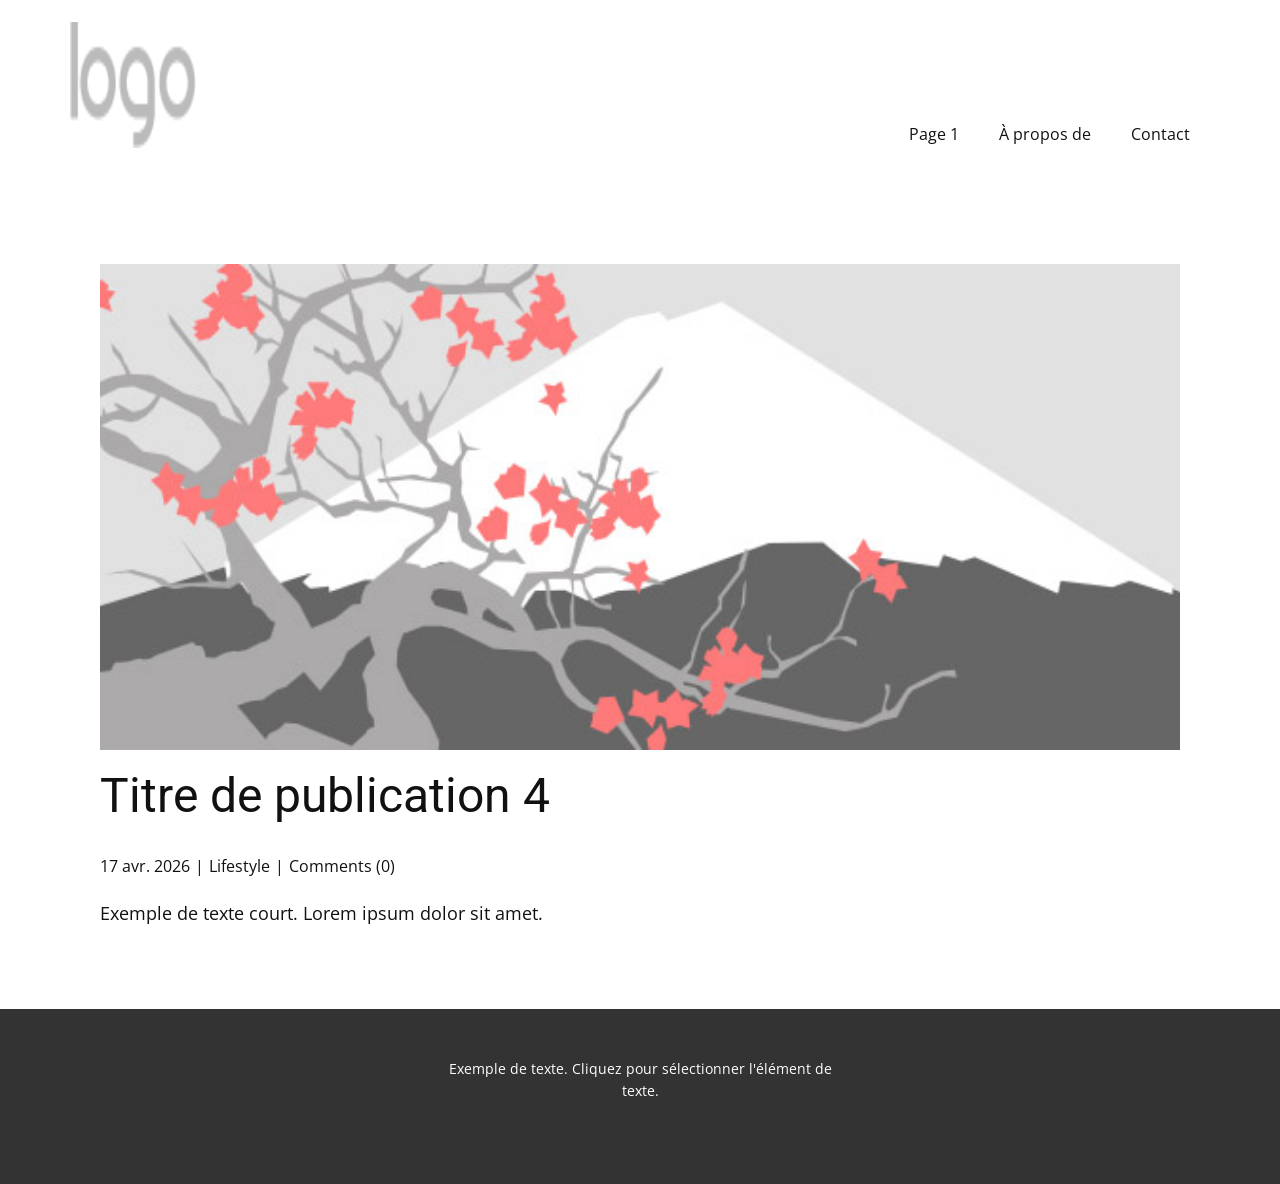
<file: blog/publication-3.html>
<!DOCTYPE html>
<html style="font-size: 16px;" lang="fr"><head>
    <meta name="viewport" content="width=device-width, initial-scale=1.0">
    <meta charset="utf-8">
    <meta name="keywords" content="Titre de publication 1">
    <meta name="description" content="">
    <title>Titre de publication 4</title>
    <link rel="stylesheet" href="../nicepage.css" media="screen">
<link rel="stylesheet" href="../Post-Template.css" media="screen">
    <script class="u-script" type="text/javascript" src="../jquery.js" defer=""></script>
    <script class="u-script" type="text/javascript" src="../nicepage.js" defer=""></script>
    <meta name="generator" content="Nicepage 8.4.0, nicepage.com">
    
    
    
    <link id="u-page-google-font" rel="stylesheet" href="https://fonts.googleapis.com/css2?display=swap&amp;family=Roboto:ital,wght@0,100;0,200;0,300;0,400;0,500;0,600;0,700;0,800;0,900;1,100;1,200;1,300;1,400;1,500;1,600;1,700;1,800;1,900&amp;family=Open+Sans:ital,wght@0,300;0,400;0,500;0,600;0,700;0,800;1,300;1,400;1,500;1,600;1,700;1,800">
    <script type="application/ld+json">{
		"@context": "http://schema.org",
		"@type": "Organization",
		"name": "",
		"logo": "images/default-logo.png"
}</script>
    <meta name="theme-color" content="#73a3de">
  <meta data-intl-tel-input-cdn-path="intlTelInput/"></head>
  <body data-path-to-root="./" data-include-products="false" class="u-body u-xl-mode" data-lang="fr"><header class="u-clearfix u-header u-header" id="header"><div class="u-clearfix u-sheet u-valign-middle u-sheet-1">
        <a href="#" class="u-image u-logo u-image-1">
          <img src="../images/default-logo.png" class="u-logo-image u-logo-image-1">
        </a>
        <nav class="u-menu u-menu-one-level u-offcanvas u-menu-1" role="navigation" aria-label="Menu navigation">
          <div class="menu-collapse" style="font-size: 1rem; letter-spacing: 0px;">
            <a class="u-button-style u-custom-left-right-menu-spacing u-custom-padding-bottom u-custom-top-bottom-menu-spacing u-hamburger-link u-nav-link u-text-active-palette-1-base u-text-hover-palette-2-base" href="#" tabindex="-1" aria-label="Open menu" aria-controls="3798">
              <svg class="u-svg-link" viewBox="0 0 24 24"><use xlink:href="#menu-hamburger"></use></svg>
              <svg class="u-svg-content" version="1.1" id="menu-hamburger" viewBox="0 0 16 16" x="0px" y="0px" xmlns:xlink="http://www.w3.org/1999/xlink" xmlns="http://www.w3.org/2000/svg"><g><rect y="1" width="16" height="2"></rect><rect y="7" width="16" height="2"></rect><rect y="13" width="16" height="2"></rect>
</g></svg>
            </a>
          </div>
          <div class="u-nav-container">
            <ul class="u-nav u-unstyled u-nav-1" role="menubar"><li class="u-nav-item" role="none"><a class="u-button-style u-nav-link u-text-active-palette-1-base u-text-hover-palette-2-base u-nav-link-2" href="../" role="menuitem">Page 1</a>
</li><li class="u-nav-item" role="none"><a class="u-button-style u-nav-link u-text-active-palette-1-base u-text-hover-palette-2-base u-nav-link-2" href="../À-propos-de.html" role="menuitem">À propos de</a>
</li><li class="u-nav-item" role="none"><a class="u-button-style u-nav-link u-text-active-palette-1-base u-text-hover-palette-2-base u-nav-link-2" href="../Contact.html" role="menuitem">Contact</a>
</li></ul>
          </div>
          <div class="u-nav-container-collapse" id="3798" role="region" aria-label="Menu panel">
            <div class="u-black u-container-style u-inner-container-layout u-opacity u-opacity-95 u-sidenav">
              <div class="u-inner-container-layout u-sidenav-overflow">
                <div class="u-menu-close" tabindex="-1" aria-label="Close menu"></div>
                <ul class="u-align-center u-nav u-popupmenu-items u-unstyled u-nav-2"><li class="u-nav-item"><a class="u-button-style u-nav-link" href="../">Page 1</a>
</li><li class="u-nav-item"><a class="u-button-style u-nav-link" href="../À-propos-de.html">À propos de</a>
</li><li class="u-nav-item"><a class="u-button-style u-nav-link" href="../Contact.html">Contact</a>
</li></ul>
              </div>
            </div>
            <div class="u-black u-menu-overlay u-opacity u-opacity-70"></div>
          </div>
        </nav>
      </div></header>
    <section class="u-align-center u-clearfix u-section-1" id="block-2">
      <div class="u-clearfix u-sheet u-valign-middle-md u-valign-middle-sm u-valign-middle-xs u-sheet-1"><!--post_details--><!--post_details_options_json--><!--{"source":""}--><!--/post_details_options_json--><!--blog_post-->
        <div class="u-container-style u-expanded-width u-post-details u-post-details-1">
          <div class="u-container-layout u-valign-middle u-container-layout-1"><!--blog_post_image-->
            <img alt="" class="u-blog-control u-expanded-width u-image u-image-default u-image-1" src="../images/0fd3416c.jpeg"><!--/blog_post_image--><!--blog_post_header-->
            <h2 class="u-blog-control u-text u-text-1">Titre de publication 4</h2><!--/blog_post_header--><!--blog_post_metadata-->
            <div class="u-blog-control u-metadata u-metadata-1"><!--blog_post_metadata_date--><span class="u-meta-date u-meta-icon">17 avr. 2026</span><!--/blog_post_metadata_date--><!--blog_post_metadata_category--><span class="u-meta-category u-meta-icon"><a href="/blog/blog.html#/blog-1///3">Lifestyle</a></span><!--/blog_post_metadata_category--><!--blog_post_metadata_comments--><span class="u-meta-comments u-meta-icon"><!--blog_post_metadata_comments_content-->Comments (0)<!--/blog_post_metadata_comments_content--></span><!--/blog_post_metadata_comments-->
            </div><!--/blog_post_metadata--><!--blog_post_content-->
            <div class="u-align-justify u-blog-control u-post-content u-text u-text-2 fr-view">
  <p>Exemple de texte court. Lorem ipsum dolor sit amet.</p>
  </div><!--/blog_post_content-->
          </div>
        </div><!--/blog_post--><!--/post_details-->
      </div>
    </section>
    
    
    
    <footer class="u-align-center u-clearfix u-container-align-center u-footer u-grey-80 u-footer" id="footer"><div class="u-clearfix u-sheet u-sheet-1">
        <p class="u-small-text u-text u-text-variant u-text-1">Exemple de texte. Cliquez pour sélectionner l'élément de texte.</p>
      </div></footer>
    <section class="u-backlink u-clearfix u-grey-80"></section>
  
</body></html>
</file>
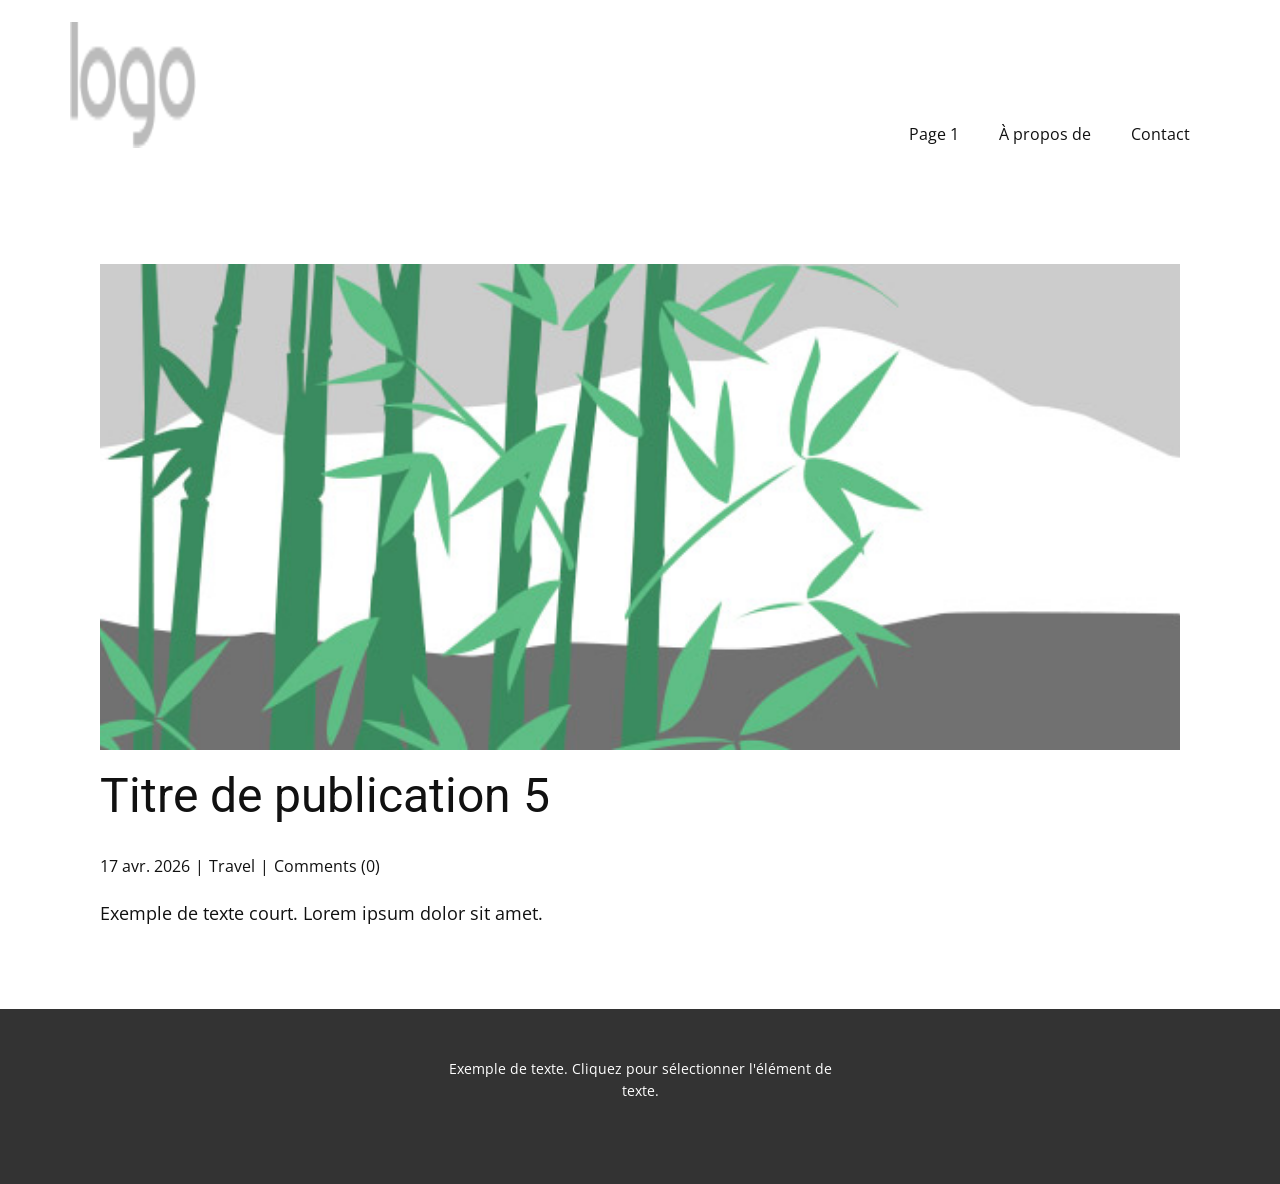
<file: blog/publication-4.html>
<!DOCTYPE html>
<html style="font-size: 16px;" lang="fr"><head>
    <meta name="viewport" content="width=device-width, initial-scale=1.0">
    <meta charset="utf-8">
    <meta name="keywords" content="Titre de publication 1">
    <meta name="description" content="">
    <title>Titre de publication 5</title>
    <link rel="stylesheet" href="../nicepage.css" media="screen">
<link rel="stylesheet" href="../Post-Template.css" media="screen">
    <script class="u-script" type="text/javascript" src="../jquery.js" defer=""></script>
    <script class="u-script" type="text/javascript" src="../nicepage.js" defer=""></script>
    <meta name="generator" content="Nicepage 8.4.0, nicepage.com">
    
    
    
    <link id="u-page-google-font" rel="stylesheet" href="https://fonts.googleapis.com/css2?display=swap&amp;family=Roboto:ital,wght@0,100;0,200;0,300;0,400;0,500;0,600;0,700;0,800;0,900;1,100;1,200;1,300;1,400;1,500;1,600;1,700;1,800;1,900&amp;family=Open+Sans:ital,wght@0,300;0,400;0,500;0,600;0,700;0,800;1,300;1,400;1,500;1,600;1,700;1,800">
    <script type="application/ld+json">{
		"@context": "http://schema.org",
		"@type": "Organization",
		"name": "",
		"logo": "images/default-logo.png"
}</script>
    <meta name="theme-color" content="#73a3de">
  <meta data-intl-tel-input-cdn-path="intlTelInput/"></head>
  <body data-path-to-root="./" data-include-products="false" class="u-body u-xl-mode" data-lang="fr"><header class="u-clearfix u-header u-header" id="header"><div class="u-clearfix u-sheet u-valign-middle u-sheet-1">
        <a href="#" class="u-image u-logo u-image-1">
          <img src="../images/default-logo.png" class="u-logo-image u-logo-image-1">
        </a>
        <nav class="u-menu u-menu-one-level u-offcanvas u-menu-1" role="navigation" aria-label="Menu navigation">
          <div class="menu-collapse" style="font-size: 1rem; letter-spacing: 0px;">
            <a class="u-button-style u-custom-left-right-menu-spacing u-custom-padding-bottom u-custom-top-bottom-menu-spacing u-hamburger-link u-nav-link u-text-active-palette-1-base u-text-hover-palette-2-base" href="#" tabindex="-1" aria-label="Open menu" aria-controls="3798">
              <svg class="u-svg-link" viewBox="0 0 24 24"><use xlink:href="#menu-hamburger"></use></svg>
              <svg class="u-svg-content" version="1.1" id="menu-hamburger" viewBox="0 0 16 16" x="0px" y="0px" xmlns:xlink="http://www.w3.org/1999/xlink" xmlns="http://www.w3.org/2000/svg"><g><rect y="1" width="16" height="2"></rect><rect y="7" width="16" height="2"></rect><rect y="13" width="16" height="2"></rect>
</g></svg>
            </a>
          </div>
          <div class="u-nav-container">
            <ul class="u-nav u-unstyled u-nav-1" role="menubar"><li class="u-nav-item" role="none"><a class="u-button-style u-nav-link u-text-active-palette-1-base u-text-hover-palette-2-base u-nav-link-2" href="../" role="menuitem">Page 1</a>
</li><li class="u-nav-item" role="none"><a class="u-button-style u-nav-link u-text-active-palette-1-base u-text-hover-palette-2-base u-nav-link-2" href="../À-propos-de.html" role="menuitem">À propos de</a>
</li><li class="u-nav-item" role="none"><a class="u-button-style u-nav-link u-text-active-palette-1-base u-text-hover-palette-2-base u-nav-link-2" href="../Contact.html" role="menuitem">Contact</a>
</li></ul>
          </div>
          <div class="u-nav-container-collapse" id="3798" role="region" aria-label="Menu panel">
            <div class="u-black u-container-style u-inner-container-layout u-opacity u-opacity-95 u-sidenav">
              <div class="u-inner-container-layout u-sidenav-overflow">
                <div class="u-menu-close" tabindex="-1" aria-label="Close menu"></div>
                <ul class="u-align-center u-nav u-popupmenu-items u-unstyled u-nav-2"><li class="u-nav-item"><a class="u-button-style u-nav-link" href="../">Page 1</a>
</li><li class="u-nav-item"><a class="u-button-style u-nav-link" href="../À-propos-de.html">À propos de</a>
</li><li class="u-nav-item"><a class="u-button-style u-nav-link" href="../Contact.html">Contact</a>
</li></ul>
              </div>
            </div>
            <div class="u-black u-menu-overlay u-opacity u-opacity-70"></div>
          </div>
        </nav>
      </div></header>
    <section class="u-align-center u-clearfix u-section-1" id="block-2">
      <div class="u-clearfix u-sheet u-valign-middle-md u-valign-middle-sm u-valign-middle-xs u-sheet-1"><!--post_details--><!--post_details_options_json--><!--{"source":""}--><!--/post_details_options_json--><!--blog_post-->
        <div class="u-container-style u-expanded-width u-post-details u-post-details-1">
          <div class="u-container-layout u-valign-middle u-container-layout-1"><!--blog_post_image-->
            <img alt="" class="u-blog-control u-expanded-width u-image u-image-default u-image-1" src="../images/68f64b9d.jpeg"><!--/blog_post_image--><!--blog_post_header-->
            <h2 class="u-blog-control u-text u-text-1">Titre de publication 5</h2><!--/blog_post_header--><!--blog_post_metadata-->
            <div class="u-blog-control u-metadata u-metadata-1"><!--blog_post_metadata_date--><span class="u-meta-date u-meta-icon">17 avr. 2026</span><!--/blog_post_metadata_date--><!--blog_post_metadata_category--><span class="u-meta-category u-meta-icon"><a href="/blog/blog.html#/blog-1///2">Travel</a></span><!--/blog_post_metadata_category--><!--blog_post_metadata_comments--><span class="u-meta-comments u-meta-icon"><!--blog_post_metadata_comments_content-->Comments (0)<!--/blog_post_metadata_comments_content--></span><!--/blog_post_metadata_comments-->
            </div><!--/blog_post_metadata--><!--blog_post_content-->
            <div class="u-align-justify u-blog-control u-post-content u-text u-text-2 fr-view">
  <p>Exemple de texte court. Lorem ipsum dolor sit amet.</p>
  </div><!--/blog_post_content-->
          </div>
        </div><!--/blog_post--><!--/post_details-->
      </div>
    </section>
    
    
    
    <footer class="u-align-center u-clearfix u-container-align-center u-footer u-grey-80 u-footer" id="footer"><div class="u-clearfix u-sheet u-sheet-1">
        <p class="u-small-text u-text u-text-variant u-text-1">Exemple de texte. Cliquez pour sélectionner l'élément de texte.</p>
      </div></footer>
    <section class="u-backlink u-clearfix u-grey-80"></section>
  
</body></html>
</file>
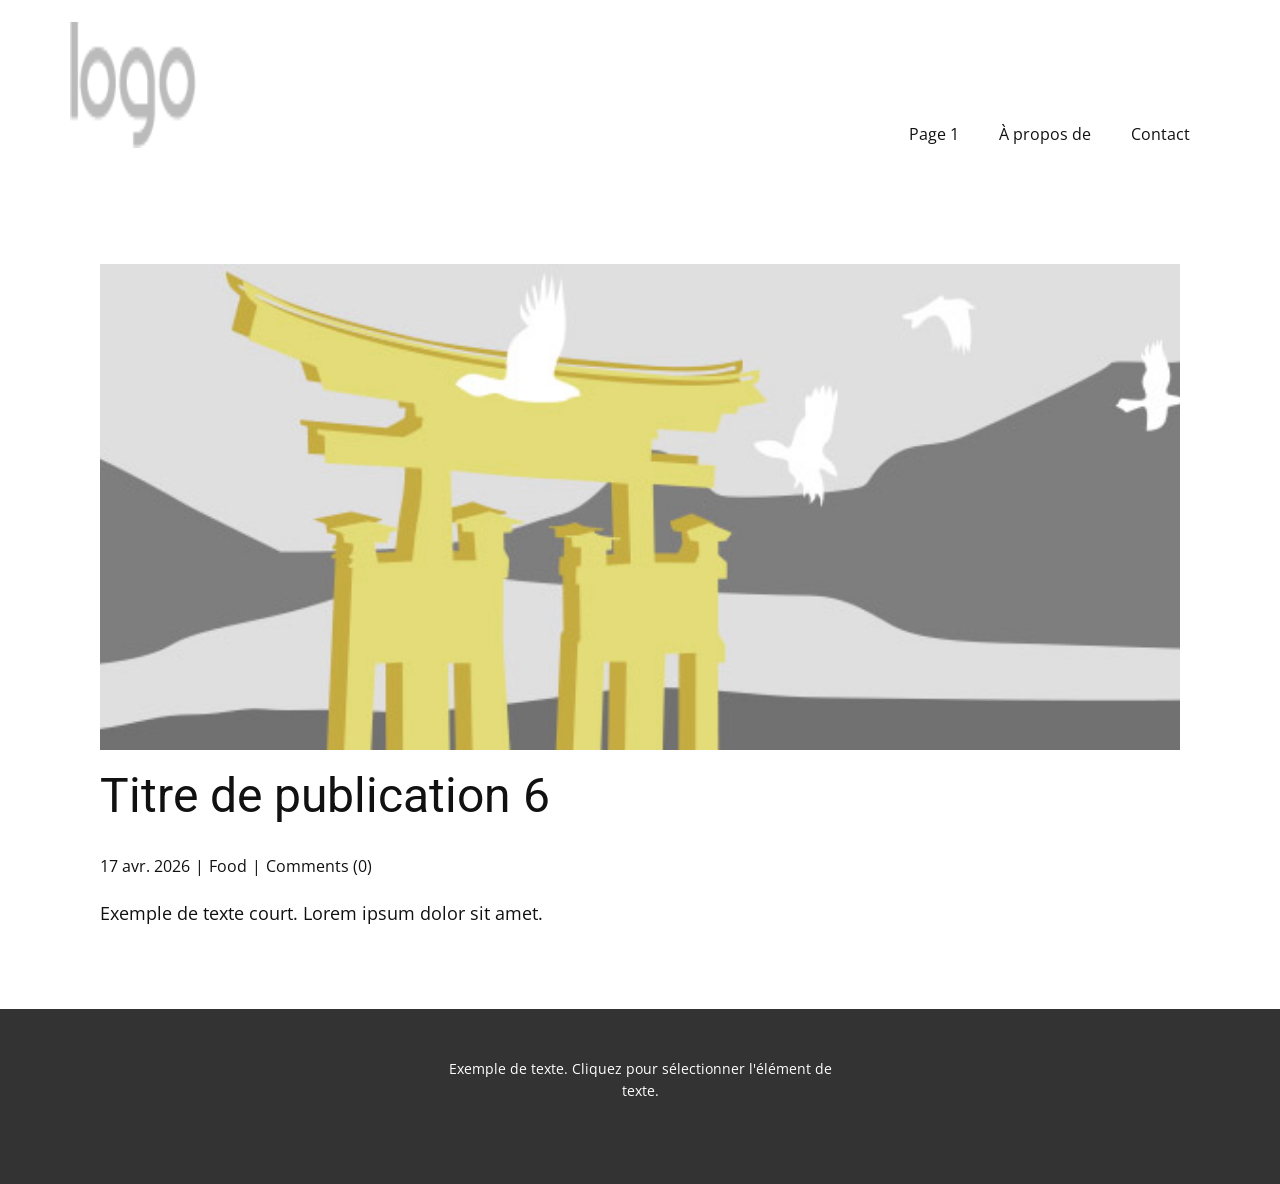
<file: blog/publication-5.html>
<!DOCTYPE html>
<html style="font-size: 16px;" lang="fr"><head>
    <meta name="viewport" content="width=device-width, initial-scale=1.0">
    <meta charset="utf-8">
    <meta name="keywords" content="Titre de publication 1">
    <meta name="description" content="">
    <title>Titre de publication 6</title>
    <link rel="stylesheet" href="../nicepage.css" media="screen">
<link rel="stylesheet" href="../Post-Template.css" media="screen">
    <script class="u-script" type="text/javascript" src="../jquery.js" defer=""></script>
    <script class="u-script" type="text/javascript" src="../nicepage.js" defer=""></script>
    <meta name="generator" content="Nicepage 8.4.0, nicepage.com">
    
    
    
    <link id="u-page-google-font" rel="stylesheet" href="https://fonts.googleapis.com/css2?display=swap&amp;family=Roboto:ital,wght@0,100;0,200;0,300;0,400;0,500;0,600;0,700;0,800;0,900;1,100;1,200;1,300;1,400;1,500;1,600;1,700;1,800;1,900&amp;family=Open+Sans:ital,wght@0,300;0,400;0,500;0,600;0,700;0,800;1,300;1,400;1,500;1,600;1,700;1,800">
    <script type="application/ld+json">{
		"@context": "http://schema.org",
		"@type": "Organization",
		"name": "",
		"logo": "images/default-logo.png"
}</script>
    <meta name="theme-color" content="#73a3de">
  <meta data-intl-tel-input-cdn-path="intlTelInput/"></head>
  <body data-path-to-root="./" data-include-products="false" class="u-body u-xl-mode" data-lang="fr"><header class="u-clearfix u-header u-header" id="header"><div class="u-clearfix u-sheet u-valign-middle u-sheet-1">
        <a href="#" class="u-image u-logo u-image-1">
          <img src="../images/default-logo.png" class="u-logo-image u-logo-image-1">
        </a>
        <nav class="u-menu u-menu-one-level u-offcanvas u-menu-1" role="navigation" aria-label="Menu navigation">
          <div class="menu-collapse" style="font-size: 1rem; letter-spacing: 0px;">
            <a class="u-button-style u-custom-left-right-menu-spacing u-custom-padding-bottom u-custom-top-bottom-menu-spacing u-hamburger-link u-nav-link u-text-active-palette-1-base u-text-hover-palette-2-base" href="#" tabindex="-1" aria-label="Open menu" aria-controls="3798">
              <svg class="u-svg-link" viewBox="0 0 24 24"><use xlink:href="#menu-hamburger"></use></svg>
              <svg class="u-svg-content" version="1.1" id="menu-hamburger" viewBox="0 0 16 16" x="0px" y="0px" xmlns:xlink="http://www.w3.org/1999/xlink" xmlns="http://www.w3.org/2000/svg"><g><rect y="1" width="16" height="2"></rect><rect y="7" width="16" height="2"></rect><rect y="13" width="16" height="2"></rect>
</g></svg>
            </a>
          </div>
          <div class="u-nav-container">
            <ul class="u-nav u-unstyled u-nav-1" role="menubar"><li class="u-nav-item" role="none"><a class="u-button-style u-nav-link u-text-active-palette-1-base u-text-hover-palette-2-base u-nav-link-2" href="../" role="menuitem">Page 1</a>
</li><li class="u-nav-item" role="none"><a class="u-button-style u-nav-link u-text-active-palette-1-base u-text-hover-palette-2-base u-nav-link-2" href="../À-propos-de.html" role="menuitem">À propos de</a>
</li><li class="u-nav-item" role="none"><a class="u-button-style u-nav-link u-text-active-palette-1-base u-text-hover-palette-2-base u-nav-link-2" href="../Contact.html" role="menuitem">Contact</a>
</li></ul>
          </div>
          <div class="u-nav-container-collapse" id="3798" role="region" aria-label="Menu panel">
            <div class="u-black u-container-style u-inner-container-layout u-opacity u-opacity-95 u-sidenav">
              <div class="u-inner-container-layout u-sidenav-overflow">
                <div class="u-menu-close" tabindex="-1" aria-label="Close menu"></div>
                <ul class="u-align-center u-nav u-popupmenu-items u-unstyled u-nav-2"><li class="u-nav-item"><a class="u-button-style u-nav-link" href="../">Page 1</a>
</li><li class="u-nav-item"><a class="u-button-style u-nav-link" href="../À-propos-de.html">À propos de</a>
</li><li class="u-nav-item"><a class="u-button-style u-nav-link" href="../Contact.html">Contact</a>
</li></ul>
              </div>
            </div>
            <div class="u-black u-menu-overlay u-opacity u-opacity-70"></div>
          </div>
        </nav>
      </div></header>
    <section class="u-align-center u-clearfix u-section-1" id="block-2">
      <div class="u-clearfix u-sheet u-valign-middle-md u-valign-middle-sm u-valign-middle-xs u-sheet-1"><!--post_details--><!--post_details_options_json--><!--{"source":""}--><!--/post_details_options_json--><!--blog_post-->
        <div class="u-container-style u-expanded-width u-post-details u-post-details-1">
          <div class="u-container-layout u-valign-middle u-container-layout-1"><!--blog_post_image-->
            <img alt="" class="u-blog-control u-expanded-width u-image u-image-default u-image-1" src="../images/8ad73f3c.jpeg"><!--/blog_post_image--><!--blog_post_header-->
            <h2 class="u-blog-control u-text u-text-1">Titre de publication 6</h2><!--/blog_post_header--><!--blog_post_metadata-->
            <div class="u-blog-control u-metadata u-metadata-1"><!--blog_post_metadata_date--><span class="u-meta-date u-meta-icon">17 avr. 2026</span><!--/blog_post_metadata_date--><!--blog_post_metadata_category--><span class="u-meta-category u-meta-icon"><a href="/blog/blog.html#/blog-1///1">Food</a></span><!--/blog_post_metadata_category--><!--blog_post_metadata_comments--><span class="u-meta-comments u-meta-icon"><!--blog_post_metadata_comments_content-->Comments (0)<!--/blog_post_metadata_comments_content--></span><!--/blog_post_metadata_comments-->
            </div><!--/blog_post_metadata--><!--blog_post_content-->
            <div class="u-align-justify u-blog-control u-post-content u-text u-text-2 fr-view">
  <p>Exemple de texte court. Lorem ipsum dolor sit amet.</p>
  </div><!--/blog_post_content-->
          </div>
        </div><!--/blog_post--><!--/post_details-->
      </div>
    </section>
    
    
    
    <footer class="u-align-center u-clearfix u-container-align-center u-footer u-grey-80 u-footer" id="footer"><div class="u-clearfix u-sheet u-sheet-1">
        <p class="u-small-text u-text u-text-variant u-text-1">Exemple de texte. Cliquez pour sélectionner l'élément de texte.</p>
      </div></footer>
    <section class="u-backlink u-clearfix u-grey-80"></section>
  
</body></html>
</file>
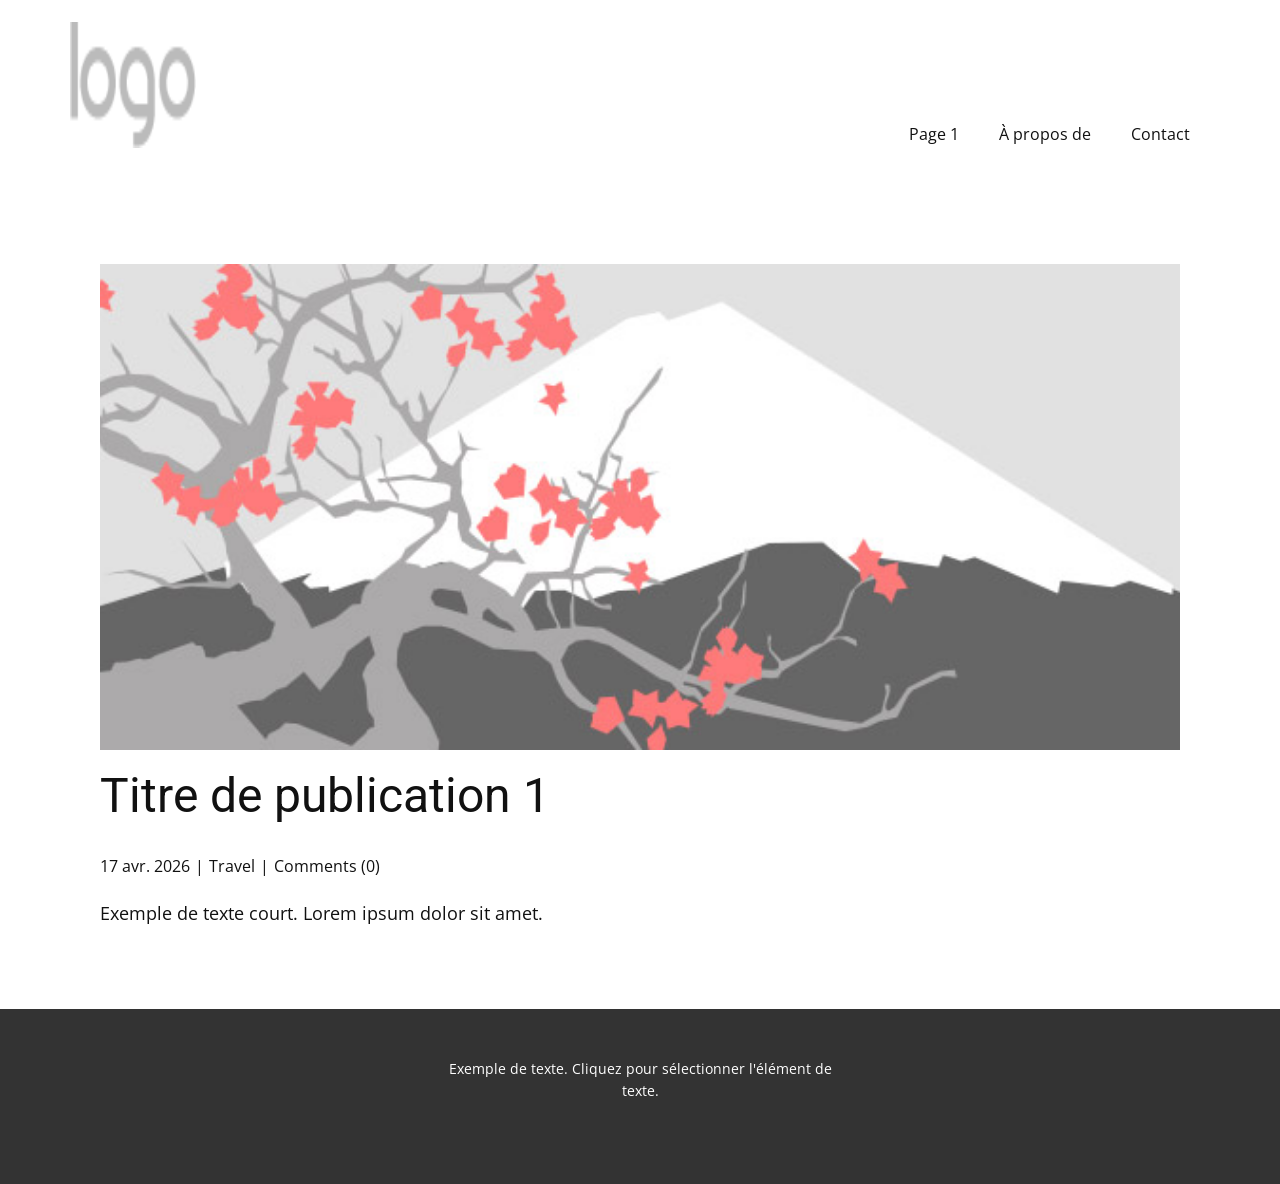
<file: blog/publication.html>
<!DOCTYPE html>
<html style="font-size: 16px;" lang="fr"><head>
    <meta name="viewport" content="width=device-width, initial-scale=1.0">
    <meta charset="utf-8">
    <meta name="keywords" content="Titre de publication 1">
    <meta name="description" content="">
    <title>Titre de publication 1</title>
    <link rel="stylesheet" href="../nicepage.css" media="screen">
<link rel="stylesheet" href="../Post-Template.css" media="screen">
    <script class="u-script" type="text/javascript" src="../jquery.js" defer=""></script>
    <script class="u-script" type="text/javascript" src="../nicepage.js" defer=""></script>
    <meta name="generator" content="Nicepage 8.4.0, nicepage.com">
    
    
    
    <link id="u-page-google-font" rel="stylesheet" href="https://fonts.googleapis.com/css2?display=swap&amp;family=Roboto:ital,wght@0,100;0,200;0,300;0,400;0,500;0,600;0,700;0,800;0,900;1,100;1,200;1,300;1,400;1,500;1,600;1,700;1,800;1,900&amp;family=Open+Sans:ital,wght@0,300;0,400;0,500;0,600;0,700;0,800;1,300;1,400;1,500;1,600;1,700;1,800">
    <script type="application/ld+json">{
		"@context": "http://schema.org",
		"@type": "Organization",
		"name": "",
		"logo": "images/default-logo.png"
}</script>
    <meta name="theme-color" content="#73a3de">
  <meta data-intl-tel-input-cdn-path="intlTelInput/"></head>
  <body data-path-to-root="./" data-include-products="false" class="u-body u-xl-mode" data-lang="fr"><header class="u-clearfix u-header u-header" id="header"><div class="u-clearfix u-sheet u-valign-middle u-sheet-1">
        <a href="#" class="u-image u-logo u-image-1">
          <img src="../images/default-logo.png" class="u-logo-image u-logo-image-1">
        </a>
        <nav class="u-menu u-menu-one-level u-offcanvas u-menu-1" role="navigation" aria-label="Menu navigation">
          <div class="menu-collapse" style="font-size: 1rem; letter-spacing: 0px;">
            <a class="u-button-style u-custom-left-right-menu-spacing u-custom-padding-bottom u-custom-top-bottom-menu-spacing u-hamburger-link u-nav-link u-text-active-palette-1-base u-text-hover-palette-2-base" href="#" tabindex="-1" aria-label="Open menu" aria-controls="3798">
              <svg class="u-svg-link" viewBox="0 0 24 24"><use xlink:href="#menu-hamburger"></use></svg>
              <svg class="u-svg-content" version="1.1" id="menu-hamburger" viewBox="0 0 16 16" x="0px" y="0px" xmlns:xlink="http://www.w3.org/1999/xlink" xmlns="http://www.w3.org/2000/svg"><g><rect y="1" width="16" height="2"></rect><rect y="7" width="16" height="2"></rect><rect y="13" width="16" height="2"></rect>
</g></svg>
            </a>
          </div>
          <div class="u-nav-container">
            <ul class="u-nav u-unstyled u-nav-1" role="menubar"><li class="u-nav-item" role="none"><a class="u-button-style u-nav-link u-text-active-palette-1-base u-text-hover-palette-2-base u-nav-link-2" href="../" role="menuitem">Page 1</a>
</li><li class="u-nav-item" role="none"><a class="u-button-style u-nav-link u-text-active-palette-1-base u-text-hover-palette-2-base u-nav-link-2" href="../À-propos-de.html" role="menuitem">À propos de</a>
</li><li class="u-nav-item" role="none"><a class="u-button-style u-nav-link u-text-active-palette-1-base u-text-hover-palette-2-base u-nav-link-2" href="../Contact.html" role="menuitem">Contact</a>
</li></ul>
          </div>
          <div class="u-nav-container-collapse" id="3798" role="region" aria-label="Menu panel">
            <div class="u-black u-container-style u-inner-container-layout u-opacity u-opacity-95 u-sidenav">
              <div class="u-inner-container-layout u-sidenav-overflow">
                <div class="u-menu-close" tabindex="-1" aria-label="Close menu"></div>
                <ul class="u-align-center u-nav u-popupmenu-items u-unstyled u-nav-2"><li class="u-nav-item"><a class="u-button-style u-nav-link" href="../">Page 1</a>
</li><li class="u-nav-item"><a class="u-button-style u-nav-link" href="../À-propos-de.html">À propos de</a>
</li><li class="u-nav-item"><a class="u-button-style u-nav-link" href="../Contact.html">Contact</a>
</li></ul>
              </div>
            </div>
            <div class="u-black u-menu-overlay u-opacity u-opacity-70"></div>
          </div>
        </nav>
      </div></header>
    <section class="u-align-center u-clearfix u-section-1" id="block-2">
      <div class="u-clearfix u-sheet u-valign-middle-md u-valign-middle-sm u-valign-middle-xs u-sheet-1"><!--post_details--><!--post_details_options_json--><!--{"source":""}--><!--/post_details_options_json--><!--blog_post-->
        <div class="u-container-style u-expanded-width u-post-details u-post-details-1">
          <div class="u-container-layout u-valign-middle u-container-layout-1"><!--blog_post_image-->
            <img alt="" class="u-blog-control u-expanded-width u-image u-image-default u-image-1" src="../images/0fd3416c.jpeg"><!--/blog_post_image--><!--blog_post_header-->
            <h2 class="u-blog-control u-text u-text-1">Titre de publication 1</h2><!--/blog_post_header--><!--blog_post_metadata-->
            <div class="u-blog-control u-metadata u-metadata-1"><!--blog_post_metadata_date--><span class="u-meta-date u-meta-icon">17 avr. 2026</span><!--/blog_post_metadata_date--><!--blog_post_metadata_category--><span class="u-meta-category u-meta-icon"><a href="/blog/blog.html#/blog-1///2">Travel</a></span><!--/blog_post_metadata_category--><!--blog_post_metadata_comments--><span class="u-meta-comments u-meta-icon"><!--blog_post_metadata_comments_content-->Comments (0)<!--/blog_post_metadata_comments_content--></span><!--/blog_post_metadata_comments-->
            </div><!--/blog_post_metadata--><!--blog_post_content-->
            <div class="u-align-justify u-blog-control u-post-content u-text u-text-2 fr-view">
  <p>Exemple de texte court. Lorem ipsum dolor sit amet.</p>
  </div><!--/blog_post_content-->
          </div>
        </div><!--/blog_post--><!--/post_details-->
      </div>
    </section>
    
    
    
    <footer class="u-align-center u-clearfix u-container-align-center u-footer u-grey-80 u-footer" id="footer"><div class="u-clearfix u-sheet u-sheet-1">
        <p class="u-small-text u-text u-text-variant u-text-1">Exemple de texte. Cliquez pour sélectionner l'élément de texte.</p>
      </div></footer>
    <section class="u-backlink u-clearfix u-grey-80"></section>
  
</body></html>
</file>
